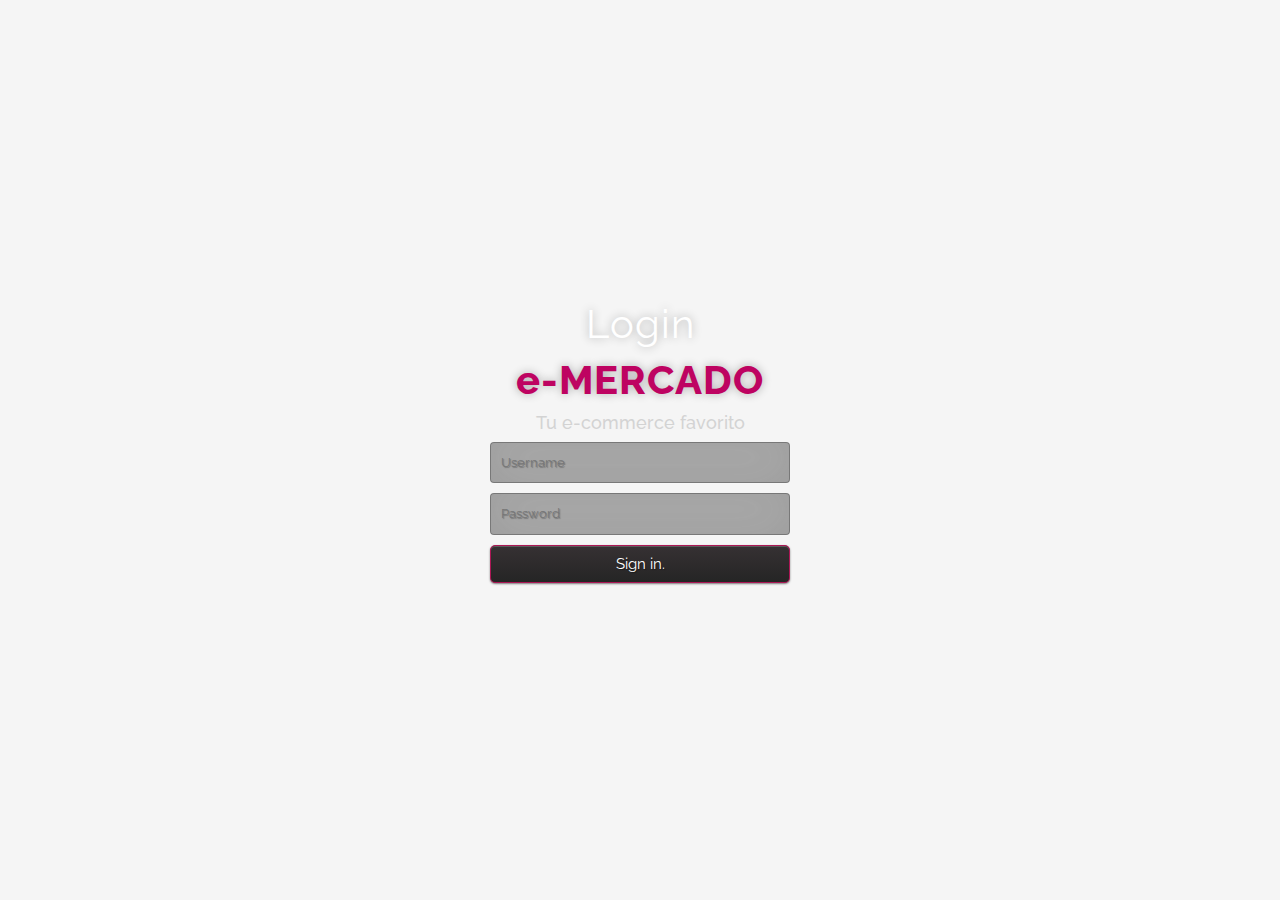
<file: index.html>
<!DOCTYPE html>
<!-- saved from url=(0049)https://getbootstrap.com/docs/4.3/examples/album/ -->
<html lang="en">

<head>
  <meta http-equiv="Content-Type" content="text/html; charset=UTF-8">
  <meta name="viewport" content="width=device-width, initial-scale=1, shrink-to-fit=no">
  <meta name="description" content="">
  <title>eMercado - Todo lo que busques está aquí</title>

  <link rel="canonical" href="https://getbootstrap.com/docs/4.3/examples/album/">
  <link href="https://fonts.googleapis.com/css?family=Raleway:300,300i,400,400i,700,700i,900,900i" rel="stylesheet">
  <!-- Bootstrap core CSS -->
  <link href="css/bootstrap.min.css" rel="stylesheet">
  <link href="css/styles.css" rel="stylesheet">
  <link href="css/login.css" rel="stylesheet">
  <style>
    html, body{
      height: 100%;
    }

    body {
      display: -ms-flexbox;
      display: flex;
      -ms-flex-align: center;
      align-items: center;
      padding-top: 40px;
      padding-bottom: 40px;
      background-color: #f5f5f5;
    }

    .signin {
      width: 100%;
      max-width: 330px;
      padding: 15px;
      margin: auto;
    }
  </style>
</head>

<body class="text-center">
  <div class="container p-5">
    <!--<div class="alert alert-danger" role="alert" style="position: relative; width:auto; top: 0;">
      <h4 class="alert-heading">¡A trabajar! :)</h4>
      <p>Esta sección corresponde a: Entrega 1 (Fecha de entrega: 16/08/2020) -> Punto 3 y 4.</p>
      <hr>
      <p class="mb-0">Para saber qué debes hacer, fijate en la actividad en CREA correspondiente a esta entrega.</p>
    </div>-->
    <div class="login">
      <h1 id="login">Login</h1>
      <h1 id="loginTitle">e-MERCADO</h1>
      <h3 id="descTitle"> Tu e-commerce favorito</h3>
        <form action="homepage.html">
          <input type="text" name="u" placeholder="Username" required="required" id="idUser"/>
            <input type="password" name="p" placeholder="Password" required="required" id="idPasword"/>
            <button type="submit" class="btn btn-primary btn-block btn-large" id="botonSignIn">Sign in.</button>
        </form>
    </div>
  </div>

  <script src="js/init.js"></script>
  <script src="js/login.js"></script>
</body>
</html>
</file>
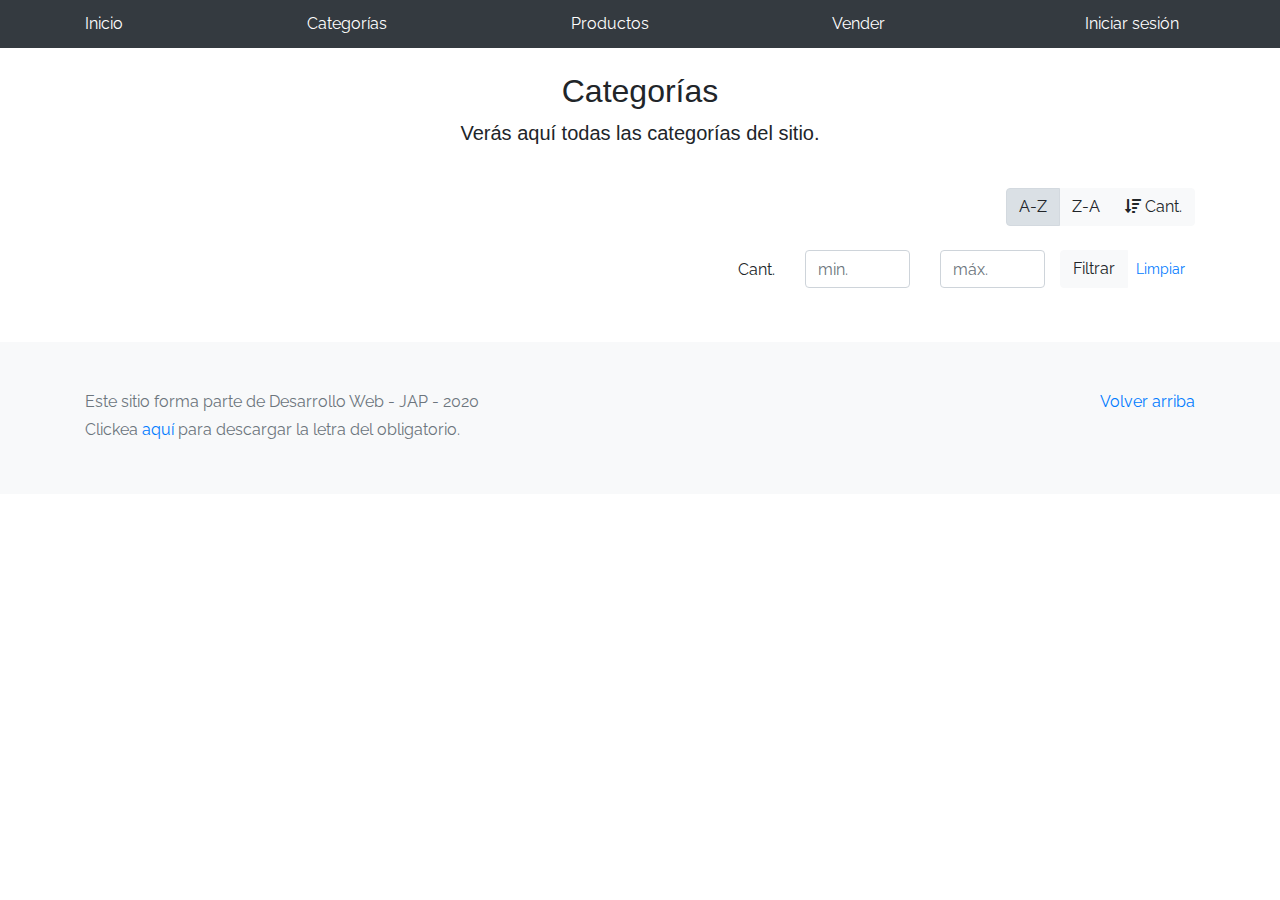
<file: categories.html>
<!DOCTYPE html>
<!-- saved from url=(0049)https://getbootstrap.com/docs/4.3/examples/album/ -->
<html lang="en">
  <head>
    <meta http-equiv="Content-Type" content="text/html; charset=UTF-8">
    <meta name="viewport" content="width=device-width, initial-scale=1, shrink-to-fit=no">
    <meta name="description" content="">
    <title>eMercado - Todo lo que busques está aquí</title>

    <link rel="canonical" href="https://getbootstrap.com/docs/4.3/examples/album/">
    <link href="https://fonts.googleapis.com/css?family=Raleway:300,300i,400,400i,700,700i,900,900i" rel="stylesheet">
    <link href="css/font-awesome.min.css" rel="stylesheet">

    <link href="css/bootstrap.min.css" rel="stylesheet">
    <link href="css/styles.css" rel="stylesheet">
  </head>
  <body>
    <nav class="site-header sticky-top py-1 bg-dark">
      <div class="container d-flex flex-column flex-md-row justify-content-between" id="navBar">
        <a class="py-2 d-none d-md-inline-block" href="homepage.html">Inicio</a>
        <a class="py-2 d-none d-md-inline-block" href="categories.html">Categorías</a>
        <a class="py-2 d-none d-md-inline-block" href="products.html">Productos</a>
        <a class="py-2 d-none d-md-inline-block" href="sell.html">Vender</a>
        <!--<a class="py-2 d-none d-md-inline-block" href="cart.html">Mi carrito</a>-->
      </div>
    </nav>
    <main role="main" class="pb-5">
        <div class="text-center p-4">
            <h2>Categorías</h2>
            <p class="lead">Verás aquí todas las categorías del sitio.</p>
        </div>
        <div class="container">
            <div class="row">
                <div class="col text-right">
                    <div class="btn-group btn-group-toggle mb-4" data-toggle="buttons">
                        <label class="btn btn-light active" id="sortAsc" >
                            <input type="radio" name="options" autocomplete="off" checked>A-Z
                        </label>
                        <label class="btn btn-light" id="sortDesc" >
                            <input type="radio" name="options" autocomplete="off">Z-A
                        </label>
                        <label class="btn btn-light" id="sortByCount" >
                            <input type="radio" name="options" autocomplete="off"><i class="fas fa-sort-amount-down mr-1"></i>Cant.
                        </label>
                    </div>
                </div>
            </div>
            <div class="row justify-content-end">
              <div class="col-md-6"></div>
                <div class="col-md-6 col-sm-12 mb-1 container">
                  <div class="row container p-0 m-0">
                    <div class="col">
                      <p class="font-weight-normal text-right my-2">Cant.</p>
                    </div>
                    <div class="col">
                      <input class="form-control" type="number" placeholder="min." id="rangeFilterCountMin">
                    </div>
                    <div class="col">
                      <input class="form-control" type="number" placeholder="máx." id="rangeFilterCountMax">
                    </div>
                    <div class="col-3 p-0">
                      <div class="btn-group" role="group">
                        <button class="btn btn-light btn-block" id="rangeFilterCount">Filtrar</button>
                        <button class="btn btn-link btn-sm" id="clearRangeFilter">Limpiar</button>
                      </div>
                    </div>
                  </div>
                </div>
            </div>
            <div class="row">
                <div class="list-group" id="cat-list-container">
                </div>
            </div>
        </div>
    </main>
    <footer class="text-muted bg-light">
      <div class="container">
        <p class="float-right">
          <a href="#">Volver arriba</a>
        </p>
        <p>Este sitio forma parte de Desarrollo Web - JAP - 2020</p>
        <p>Clickea <a target="_blank" href="Letra.pdf">aquí</a> para descargar la letra del obligatorio.</p>
      </div>
    </footer>
    <div id="spinner-wrapper"><div class="lds-ring"><div></div><div></div><div></div><div></div></div></div>
    <script src="js/jquery-3.4.1.min.js"></script>
    <script src="js/bootstrap.bundle.min.js"></script>
    <script src="js/init.js"></script>
    <script src="js/categories.js"></script>
  </body>
</html>
</file>
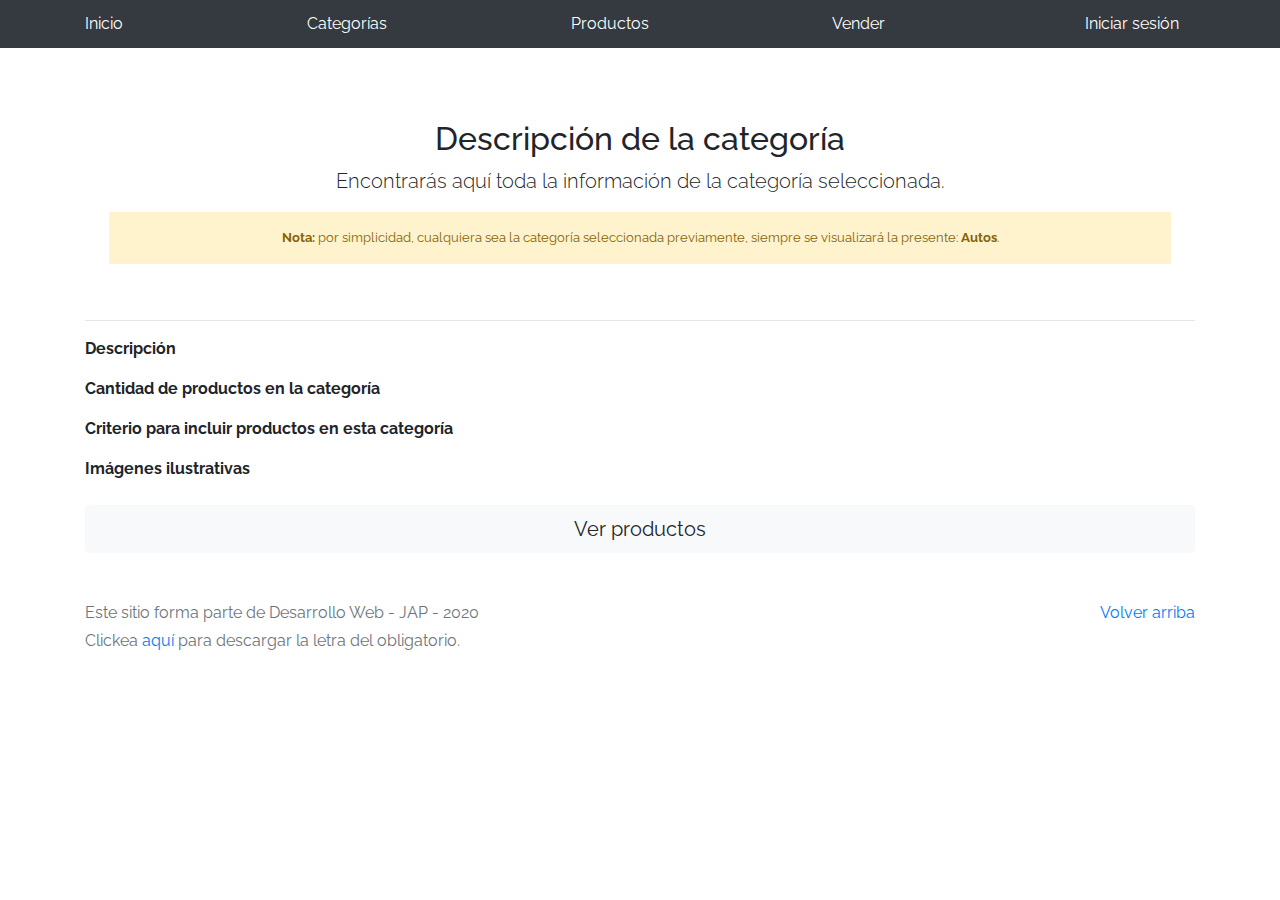
<file: category-info.html>
<!DOCTYPE html>
<!-- saved from url=(0049)https://getbootstrap.com/docs/4.3/examples/album/ -->
<html lang="en">

<head>
  <meta http-equiv="Content-Type" content="text/html; charset=UTF-8">
  <meta name="viewport" content="width=device-width, initial-scale=1, shrink-to-fit=no">
  <meta name="description" content="">
  <title>eMercado - Todo lo que busques está aquí</title>

  <link rel="canonical" href="https://getbootstrap.com/docs/4.3/examples/album/">
  <link href="https://fonts.googleapis.com/css?family=Raleway:300,300i,400,400i,700,700i,900,900i" rel="stylesheet">
  <!-- Bootstrap core CSS -->
  <link href="css/bootstrap.min.css" rel="stylesheet">
  <link href="css/styles.css" rel="stylesheet">
</head>

<body>
  <nav class="site-header sticky-top py-1 bg-dark">
    <div class="container d-flex flex-column flex-md-row justify-content-between" id="navBar">
      <a class="py-2 d-none d-md-inline-block" href="homepage.html">Inicio</a>
      <a class="py-2 d-none d-md-inline-block" href="categories.html">Categorías</a>
      <a class="py-2 d-none d-md-inline-block" href="products.html">Productos</a>
      <a class="py-2 d-none d-md-inline-block" href="sell.html">Vender</a>
      <!--<a class="py-2 d-none d-md-inline-block" href="cart.html">Mi carrito</a>-->
    </div>
  </nav>
  <main role="main">
    <div class="container mt-5">
      <div class="text-center p-4">
        <h2>Descripción de la categoría</h2>
        <p class="lead">Encontrarás aquí toda la información de la categoría seleccionada.</p>
        <p class="small alert-warning py-3"><strong>Nota: </strong>por simplicidad, cualquiera sea la categoría
          seleccionada previamente, siempre se visualizará la presente: <strong>Autos</strong>.</p>
      </div>
      <h3 id="categoryName"></h3>
      <hr class="my-3">
      <dl>
        <dt>Descripción</dt>
        <dd>
          <p id="categoryDescription"></p>
        </dd>

        <dt>Cantidad de productos en la categoría</dt>
        <dd>
          <p id="productCount"></p>
        </dd>

        <dt>Criterio para incluir productos en esta categoría</dt>
        <dd>
          <p id="productCriteria"></p>
        </dd>

        <dt>Imágenes ilustrativas</dt>
        <dd>
          <div class="row text-center text-lg-left pt-2" id="productImagesGallery">
          </div>
        </dd>
      </dl>
      <a type="button" class="btn btn-light btn-lg btn-block" href="products.html">Ver productos</a>
    </div>
  </main>
  <footer class="text-muted">
    <div class="container">
      <p class="float-right">
        <a href="#">Volver arriba</a>
      </p>
      <p>Este sitio forma parte de Desarrollo Web - JAP - 2020</p>
      <p>Clickea <a target="_blank" href="Letra.pdf">aquí</a> para descargar la letra del obligatorio.</p>
    </div>
  </footer>
  <div id="spinner-wrapper">
    <div class="lds-ring">
      <div></div>
      <div></div>
      <div></div>
      <div></div>
    </div>
  </div>
  <script src="js/jquery-3.4.1.min.js"></script>
  <script src="js/bootstrap.bundle.min.js"></script>
  <script src="js/init.js"></script>
  <script src="js/category-info.js"></script>
</body>

</html>
</file>
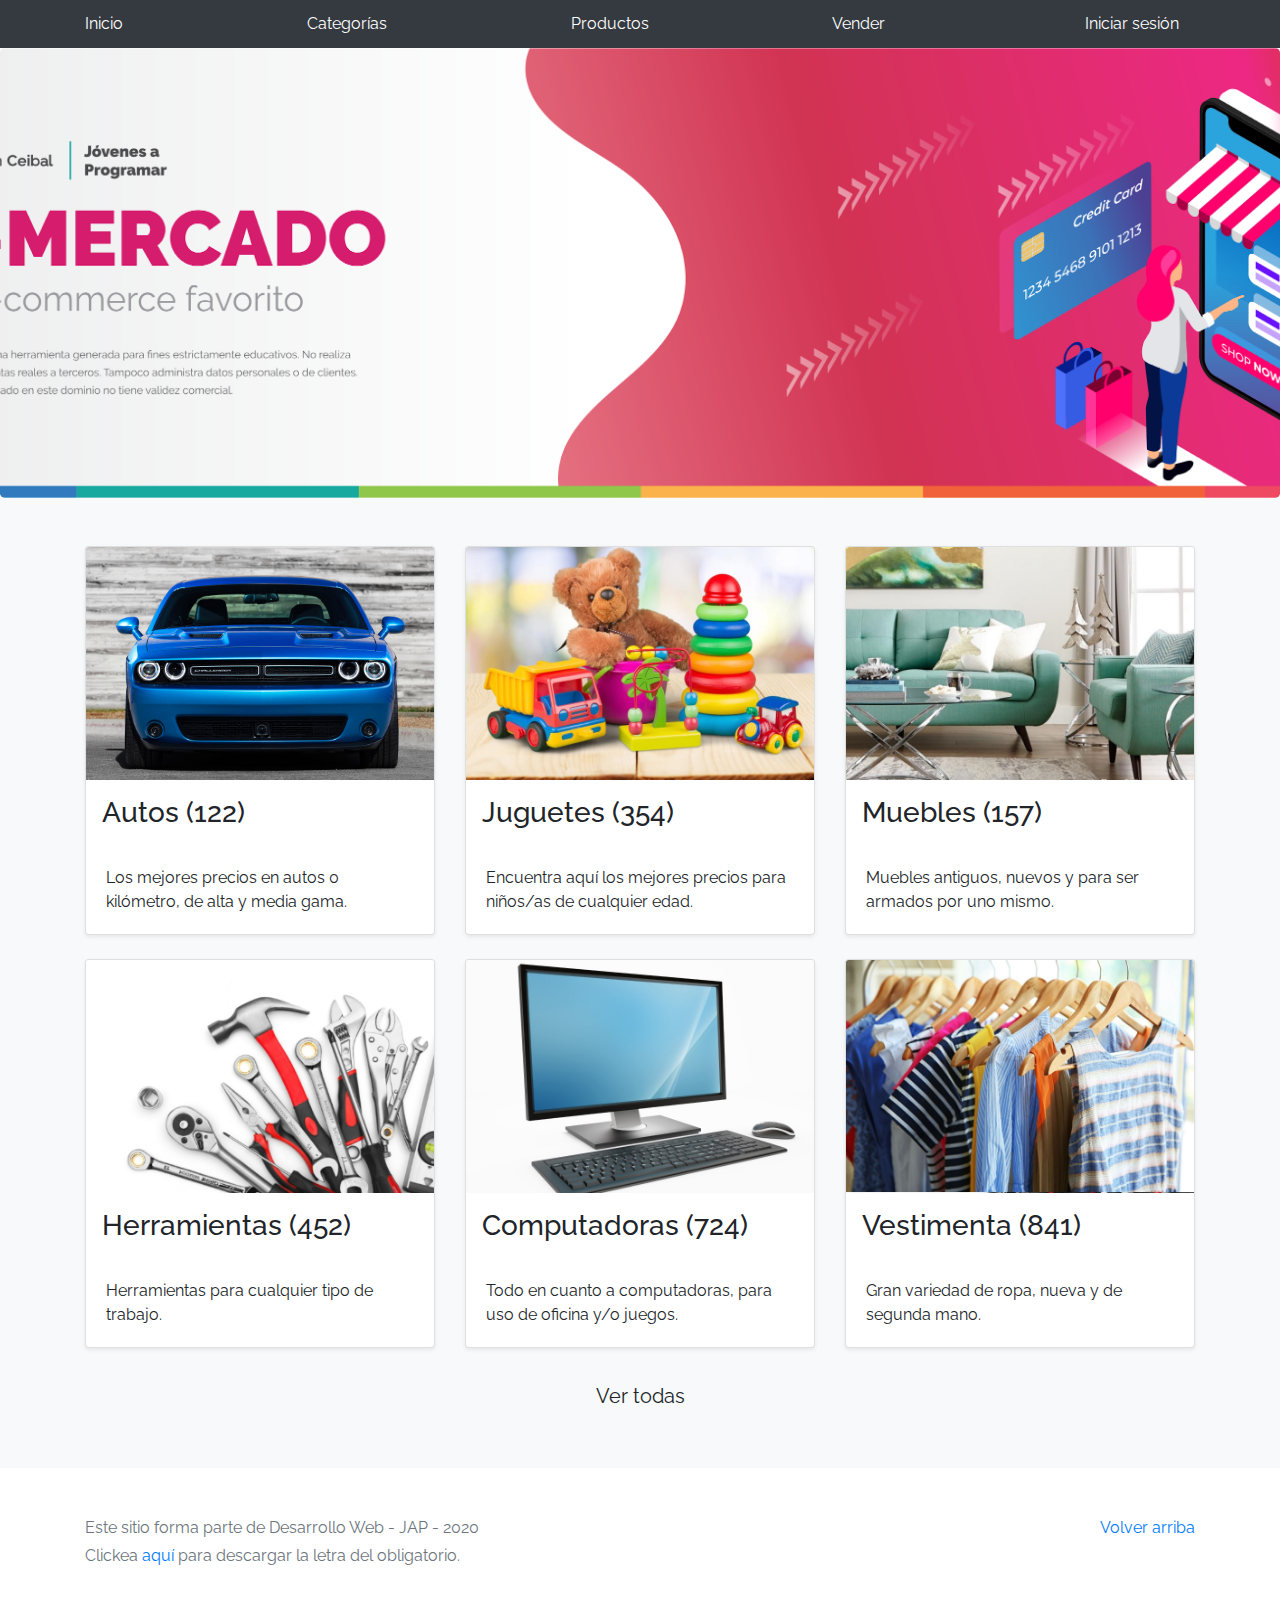
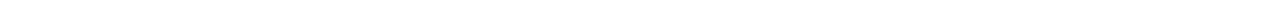
<file: homepage.html>
<!DOCTYPE html>
<!-- saved from url=(0049)https://getbootstrap.com/docs/4.3/examples/album/ -->
<html lang="en">
  <head>
    <meta http-equiv="Content-Type" content="text/html; charset=UTF-8">
    <meta name="viewport" content="width=device-width, initial-scale=1, shrink-to-fit=no">
    <meta name="description" content="">
    <title>eMercado - Todo lo que busques está aquí</title>

    <link rel="canonical" href="https://getbootstrap.com/docs/4.3/examples/album/">
    <link href="https://fonts.googleapis.com/css?family=Raleway:300,300i,400,400i,700,700i,900,900i" rel="stylesheet">
    <!-- Bootstrap core CSS -->
    <link href="css/bootstrap.min.css" rel="stylesheet">
    <link href="css/styles.css" rel="stylesheet">
  </head>
  <body>
    <nav class="site-header sticky-top py-1 bg-dark">
      <div class="container d-flex flex-column flex-md-row justify-content-between" id="navBar">
        <a class="py-2 d-none d-md-inline-block" href="homepage.html">Inicio</a>
        <a class="py-2 d-none d-md-inline-block" href="categories.html">Categorías</a>
        <a class="py-2 d-none d-md-inline-block" href="products.html">Productos</a>
        <a class="py-2 d-none d-md-inline-block" href="sell.html">Vender</a>
       <!-- <a class="py-2 d-none d-md-inline-block" href="cart.html">Mi carrito</a>-->
      </div>
    </nav>
    <main role="main">
      <section class="jumbotron text-center">
        <div class="m-5">
          <h1></h1>
        </div>
      </section>
      <div class="album py-5 bg-light">
        <div class="container">
          <div class="row">
            <div class="col-md-4">
              <a href="categories.html" class="card mb-4 shadow-sm custom-card">
                <img class="bd-placeholder-img card-img-top"  src="img/cat1.jpg">
                <h3 class="m-3">Autos (122)</h3>
                <div class="card-body">
                  <p class="card-text">Los mejores precios en autos 0 kilómetro, de alta y media gama.</p>
                </div>
              </a>
            </div>
            <div class="col-md-4">
                <a href="categories.html" class="card mb-4 shadow-sm custom-card">
                  <img class="bd-placeholder-img card-img-top" src="img/cat2.jpg">
                  <h3 class="m-3">Juguetes (354)</h3>
                  <div class="card-body">
                    <p class="card-text">Encuentra aquí los mejores precios para niños/as de cualquier edad.</p>
                  </div>
                </a>
            </div>
            <div class="col-md-4">
                <a href="categories.html" class="card mb-4 shadow-sm custom-card">
                  <img class="bd-placeholder-img card-img-top" src="img/cat3.jpg">
                  <h3 class="m-3">Muebles (157)</h3>
                  <div class="card-body">
                    <p class="card-text">Muebles antiguos, nuevos y para ser armados por uno mismo.</p>
                  </div>
                </a>
            </div>
            <div class="col-md-4">
                <a href="categories.html" class="card mb-4 shadow-sm custom-card">
                  <img class="bd-placeholder-img card-img-top" src="img/cat4.jpg">
                  <h3 class="m-3">Herramientas (452)</h3>
                  <div class="card-body">
                    <p class="card-text">Herramientas para cualquier tipo de trabajo.</p>
                  </div>
                </a>
            </div>
            <div class="col-md-4">
                <a href="categories.html" class="card mb-4 shadow-sm custom-card">
                  <img class="bd-placeholder-img card-img-top" src="img/cat5.jpg">
                  <h3 class="m-3">Computadoras (724)</h3>
                  <div class="card-body">
                    <p class="card-text">Todo en cuanto a computadoras, para uso de oficina y/o juegos.</p>
                  </div>
                </a>
            </div>
            <div class="col-md-4">
                <a href="categories.html" class="card mb-4 shadow-sm custom-card">
                  <img class="bd-placeholder-img card-img-top" src="img/cat6.jpg">
                  <h3 class="m-3">Vestimenta (841)</h3>
                  <div class="card-body">
                    <p class="card-text">Gran variedad de ropa, nueva y de segunda mano.</p>
                  </div>
                </a>
            </div>
          </div>
          <div class="row">
              <a type="button" class="btn btn-light btn-lg btn-block" href="categories.html">Ver todas</a>
          </div>
        </div>
      </div>
    </main>
    <footer class="text-muted">
      <div class="container">
        <p class="float-right">
          <a href="#">Volver arriba</a>
        </p>
        <p>Este sitio forma parte de Desarrollo Web - JAP - 2020</p>
        <p>Clickea <a target="_blank" href="Letra.pdf">aquí</a> para descargar la letra del obligatorio.</p>
      </div>
    </footer>
    <script src="js/jquery-3.4.1.min.js"></script>
    <script src="js/bootstrap.bundle.min.js"></script>
    <script src="js/init.js"></script>
  </body>
</html>
</file>
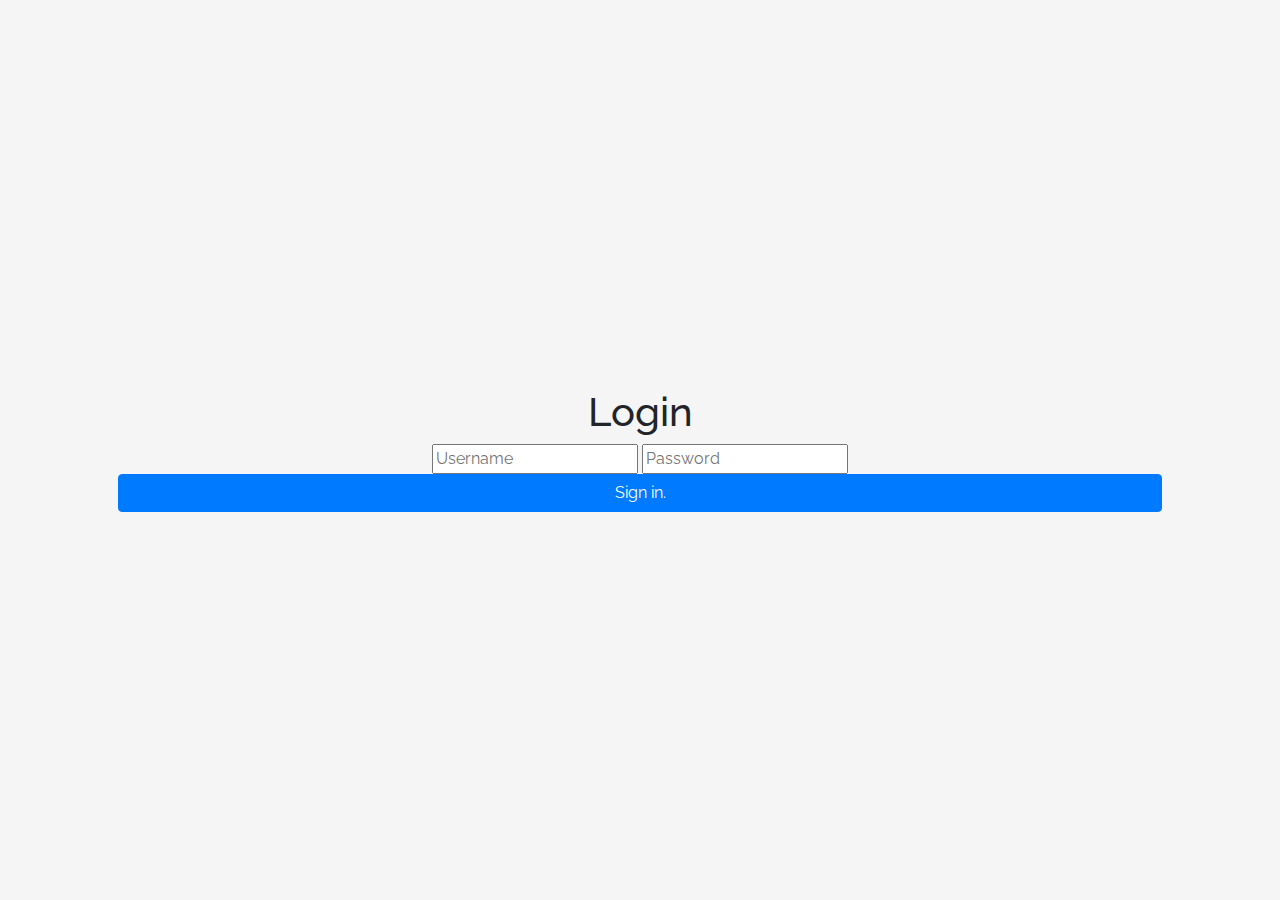
<file: login.html>
<!DOCTYPE html>
<!-- saved from url=(0049)https://getbootstrap.com/docs/4.3/examples/album/ -->
<html lang="en">

<head>
  <meta http-equiv="Content-Type" content="text/html; charset=UTF-8">
  <meta name="viewport" content="width=device-width, initial-scale=1, shrink-to-fit=no">
  <meta name="description" content="">
  <title>eMercado - Todo lo que busques está aquí</title>

  <link rel="canonical" href="https://getbootstrap.com/docs/4.3/examples/album/">
  <link href="https://fonts.googleapis.com/css?family=Raleway:300,300i,400,400i,700,700i,900,900i" rel="stylesheet">
  <!-- Bootstrap core CSS -->
  <link href="css/bootstrap.min.css" rel="stylesheet">
  <link href="css/styles.css" rel="stylesheet">
  <style>
    html, body{
      height: 100%;
    }

    body {
      display: -ms-flexbox;
      display: flex;
      -ms-flex-align: center;
      align-items: center;
      padding-top: 40px;
      padding-bottom: 40px;
      background-color: #f5f5f5;
    }

    .signin {
      width: 100%;
      max-width: 330px;
      padding: 15px;
      margin: auto;
    }
  </style>
</head>

<body class="text-center">
  <div class="container p-5">
    <!--<div class="alert alert-danger" role="alert" style="position: relative; width:auto; top: 0;">
      <h4 class="alert-heading">¡A trabajar! :)</h4>
      <p>Esta sección corresponde a: Entrega 1 (Fecha de entrega: 16/08/2020) -> Punto 3 y 4.</p>
      <hr>
      <p class="mb-0">Para saber qué debes hacer, fijate en la actividad en CREA correspondiente a esta entrega.</p>
    </div>-->
    <div class="login">
      <h1>Login</h1>
        <form method="post" action="homepage.html">
          <input type="text" name="u" placeholder="Username" required="required" />
            <input type="password" name="p" placeholder="Password" required="required" />
            <button type="submit" class="btn btn-primary btn-block btn-large">Sign in.</button>
        </form>
    </div>
  </div>

  <script src="js/init.js"></script>
  <script src="js/login.js"></script>
</body>
</html>
</file>
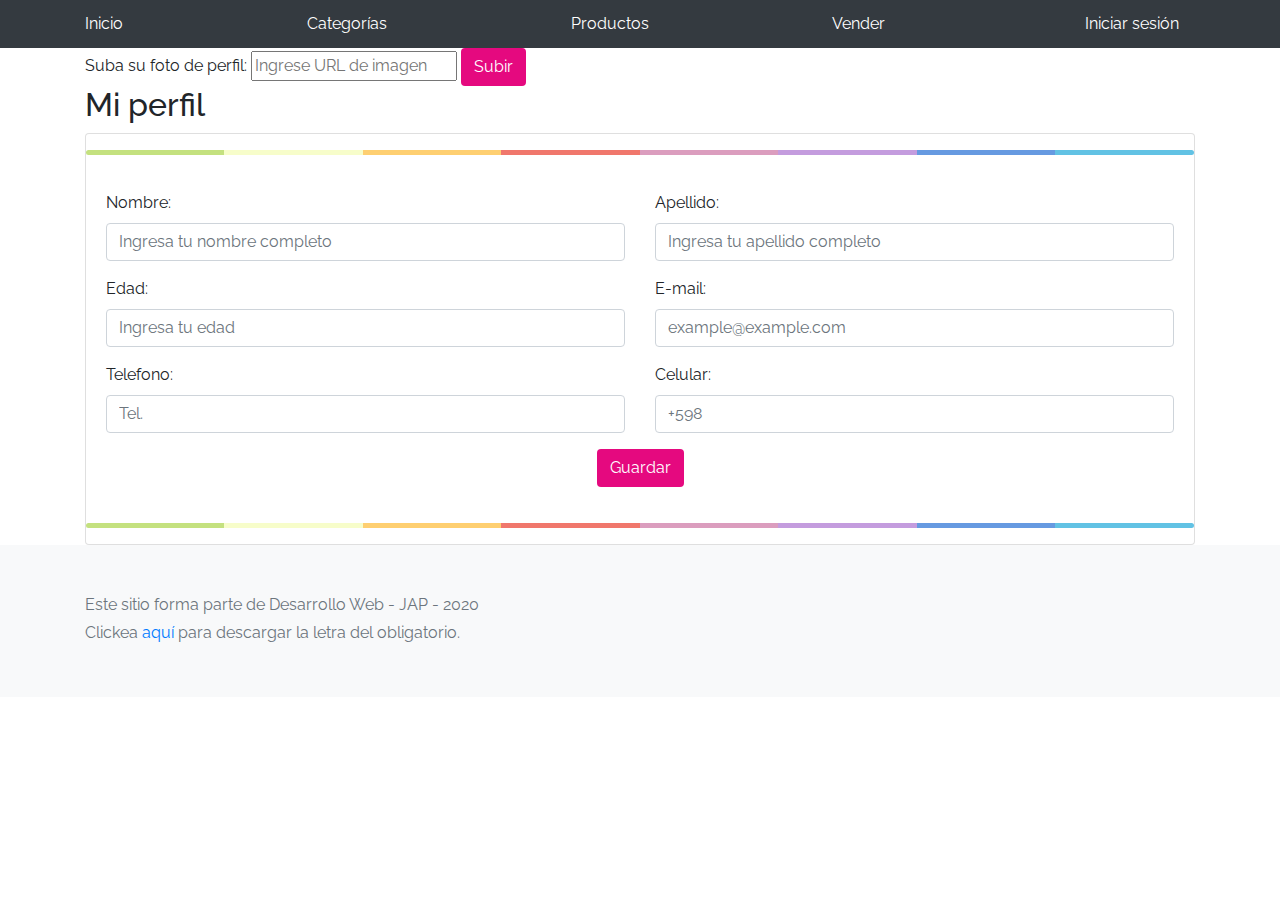
<file: my-profile.html>
<!DOCTYPE html>
<!-- saved from url=(0049)https://getbootstrap.com/docs/4.3/examples/album/ -->
<html lang="en">

<head>
    <meta http-equiv="Content-Type" content="text/html; charset=UTF-8">

    <meta name="viewport" content="width=device-width, initial-scale=1, shrink-to-fit=no">
    <meta name="description" content="">
    <title>eMercado - Todo lo que busques está aquí</title>

    <link rel="canonical" href="https://getbootstrap.com/docs/4.3/examples/album/">
    <link href="https://fonts.googleapis.com/css?family=Raleway:300,300i,400,400i,700,700i,900,900i" rel="stylesheet">

    <style>
        .bd-placeholder-img {
            font-size: 1.125rem;
            text-anchor: middle;
            -webkit-user-select: none;
            -moz-user-select: none;
            -ms-user-select: none;
            user-select: none;
        }
        
        @media (min-width: 768px) {
            .bd-placeholder-img-lg {
                font-size: 3.5rem;
            }
        }
    </style>
    <link href="css/bootstrap.min.css" rel="stylesheet">
    <link href="css/styles.css" rel="stylesheet">
    <link href="css/dropzone.css" rel="stylesheet">
</head>

<body>
    <nav class="site-header sticky-top py-1 bg-dark">
        <div class="container d-flex flex-column flex-md-row justify-content-between" id="navBar">
            <a class="py-2 d-none d-md-inline-block" href="homepage.html">Inicio</a>
            <a class="py-2 d-none d-md-inline-block" href="categories.html">Categorías</a>
            <a class="py-2 d-none d-md-inline-block" href="products.html">Productos</a>
            <a class="py-2 d-none d-md-inline-block" href="sell.html">Vender</a>
            <!--<a class="py-2 d-none d-md-inline-block" href="cart.html">Mi carrito</a>-->
        </div>
    </nav>
    <!-- <div class="container p-5">
    <div class="alert alert-danger" role="alert" style="position: relative; width:auto; top: 0;">
      <h4 class="alert-heading">¡A trabajar! :)</h4>
      <p>Esta sección corresponde a: Entrega 7 (Fecha de entrega: 8/11/202020) -> Punto 1 y 2.</p>
      <hr>
      <p class="mb-0">Para saber qué debes hacer, fijate en la actividad en CREA correspondiente a esta entrega.</p>
    </div>
  </div> -->
    <form>
        <div class="container">
            <div class="row">
                <div class="col">
                     <div id="fotoPerfil">
                        <label for="foto">Suba su foto de perfil:</label>
                        <input type="text" id="foto" placeholder="Ingrese URL de imagen">
                        <button style="background-color: #E5097F; color: white;" class="btn" id="btnImg">Subir</button>
                    </div>
                    <h2>Mi perfil</h2>
                    <div id="mostrarImg"></div>
                  

                </div>
            </div>
            <div class="card">
                <hr class="colorgraph">
                <div class="card-body">
                    <div class="row">
                        <div class="col-sm-12 col-md-6">
                            <div class="form-group">
                                <label for="nombres">Nombre: </label> <span id="nombreSaved"></span>
                                <input class="form-control" type="text" id="nombre" placeholder="Ingresa tu nombre completo" name="nombre">
                            </div>
                        </div>




                        <div class="col-sm-12 col-md-6">
                            <div class="form-group">
                                <label for="apellido">Apellido: </label> <span id="apellidoSaved"></span>
                                <input class="form-control" type="text" id="apellido" placeholder="Ingresa tu apellido completo" name="apellido">
                            </div>
                        </div>

                    </div>


                    <div class="row">
                        <div class="col-sm-12 col-md-6">
                            <div class="form-group">
                                <label for="edad">Edad: </label> <span id="edadSaved"></span>
                                <input class="form-control" type="number" id="edad" placeholder="Ingresa tu edad" name="edad">
                            </div>
                        </div>
                        <div class="col-sm-12 col-md-6">
                            <div class="form-group">
                                <label for="mail">E-mail: </label> <span id="emailSaved"></span>
                                <input class="form-control" type="email" id="mail" placeholder="example@example.com" name="mail">
                            </div>
                        </div>
                    </div>

                    <div class="row">

                        <div class="col-sm-12 col-md-6">
                            <div class="form-group">
                                <label for="tel">Telefono: </label> <span id="telSaved"></span>
                                <input class="form-control" type="number" id="tel" name="tel" placeholder="Tel.">
                            </div>
                        </div>
                        <div class="col-sm-12 col-md-6">
                            <div class="form-group">
                                <label for="cel">Celular: </label> <span id="celSaved"></span>
                                <input class="form-control" type="number" id="cel" name="cel" placeholder="+598">
                            </div>
                        </div>
                    </div>

                    <div class="row">
                        <div class="col-md d-flex justify-content-center">
                            <button class="btn" id="guardarPerfil" style="background-color: #E5097F; color: white;" type="submit">Guardar</button>
                        </div>
                    </div>

                </div>
                <hr class="colorgraph">
            </div>

        </div>

    </form>


    <footer class="text-muted bg-light">
        <div class="container">
            <p>Este sitio forma parte de Desarrollo Web - JAP - 2020</p>
            <p>Clickea <a target="_blank" href="Letra.pdf">aquí</a> para descargar la letra del obligatorio.</p>
        </div>
    </footer>
    <div class="alert fade alert-success" role="alert" id="alertResult">
        <span id="resultSpan"></span>
        <button type="button" class="close" data-dismiss="alert" aria-label="Close">
      <span aria-hidden="true">&times;</span>
    </button>
    </div>
    <div id="spinner-wrapper">
        <div class="lds-ring">
            <div></div>
            <div></div>
            <div></div>
            <div></div>
        </div>
    </div>
    <script src="js/jquery-3.4.1.min.js"></script>
    <script src="js/bootstrap.bundle.min.js"></script>
    <script src="js/dropzone.js"></script>
    <script src="js/init.js"></script>
    <script src="js/my-profile.js"></script>
</body>

</html>
</file>
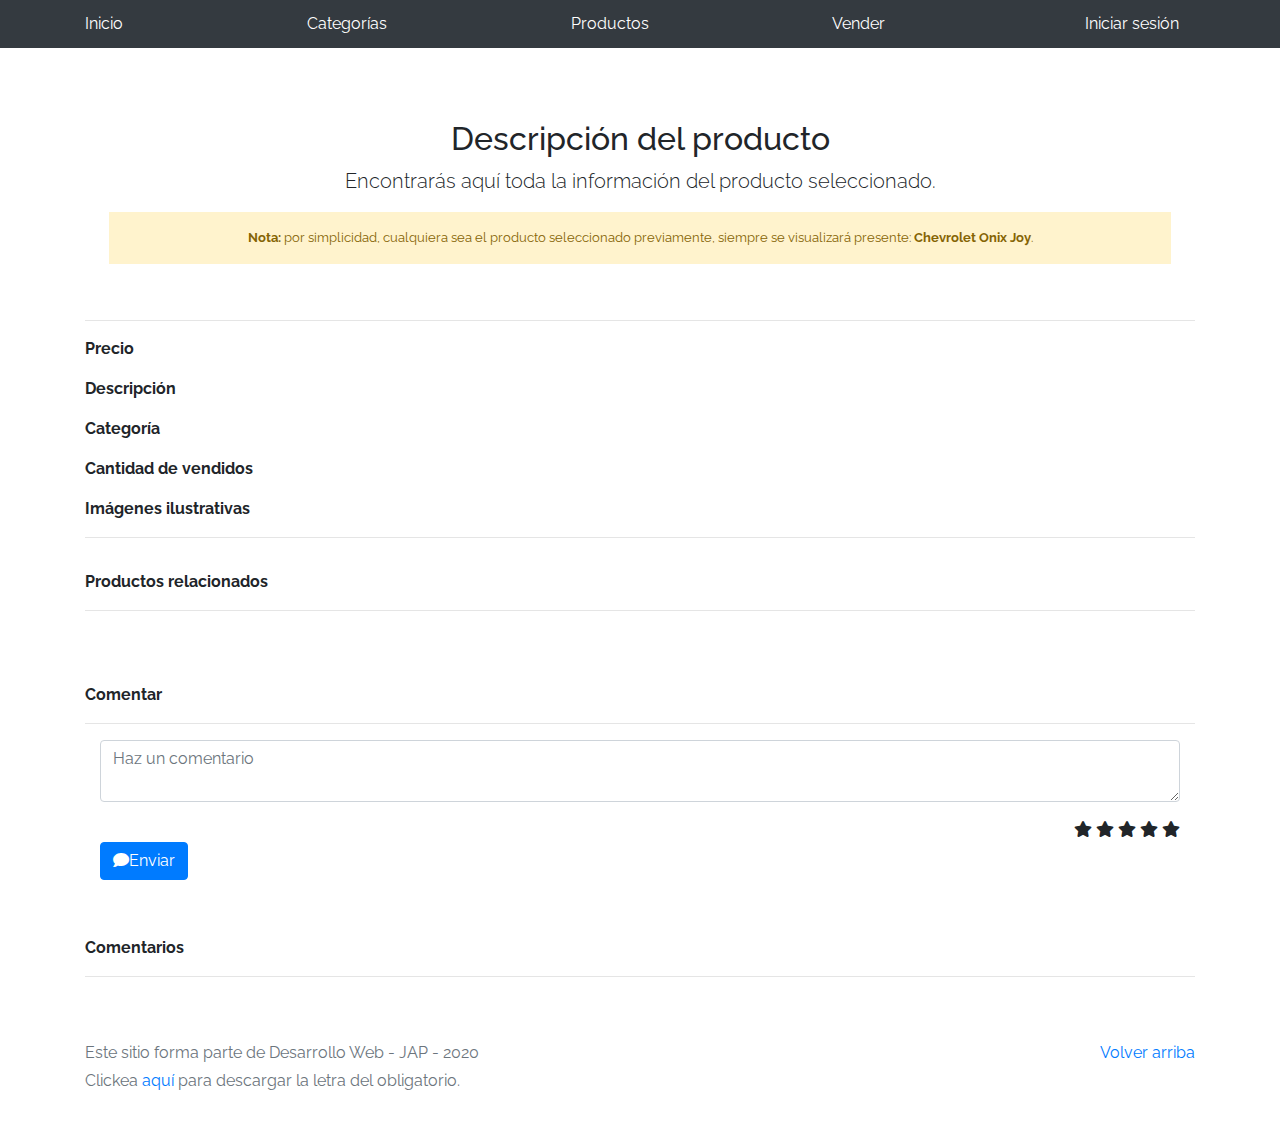
<file: product-info.html>
<!DOCTYPE html>
<!-- saved from url=(0049)https://getbootstrap.com/docs/4.3/examples/album/ -->
<html lang="en">

<head>
  <meta http-equiv="Content-Type" content="text/html; charset=UTF-8">
  <meta name="viewport" content="width=device-width, initial-scale=1, shrink-to-fit=no">
  <meta name="description" content="">
  <title>eMercado - Todo lo que busques está aquí</title>

  <link rel="canonical" href="https://getbootstrap.com/docs/4.3/examples/album/">
  <link href="https://fonts.googleapis.com/css?family=Raleway:300,300i,400,400i,700,700i,900,900i" rel="stylesheet">
  <link href="css/font-awesome.min.css" rel="stylesheet">
  <link href="css/bootstrap.min.css" rel="stylesheet">
  <link href="css/styles.css" rel="stylesheet">
</head>

<body>
  <nav class="site-header sticky-top py-1 bg-dark">
    <div class="container d-flex flex-column flex-md-row justify-content-between" id="navBar">
      <a class="py-2 d-none d-md-inline-block" href="homepage.html">Inicio</a>
      <a class="py-2 d-none d-md-inline-block" href="categories.html">Categorías</a>
      <a class="py-2 d-none d-md-inline-block" href="products.html">Productos</a>
      <a class="py-2 d-none d-md-inline-block" href="sell.html">Vender</a>
      <!--<a class="py-2 d-none d-md-inline-block" href="cart.html">Mi carrito</a> Lo comento porque ahora se visualiza en un drop list a la derecha en el nav cambiado en el init.js-->
    </div>
  </nav>
 <!-- <div class="container p-5">
    <div class="alert alert-danger" role="alert" style="position: relative; width:auto; top: 0;">
      <h4 class="alert-heading">¡A trabajar! :)</h4>
      <p>Esta sección corresponde a: Entrega 3 (Fecha de entrega: 13/09/2020) y Entrega 4 (Fecha de entrega: 20/09/2020).</p>
      <hr>
      <p class="mb-0">Para saber qué debes hacer, fijate en la actividad en CREA correspondiente a esta entrega.</p>
    </div>
  </div>-->
  <main role="main">
    <div class="container mt-5">
      <div class="text-center p-4">
        <h2>Descripción del producto</h2>
        <p class="lead">Encontrarás aquí toda la información del producto seleccionado.</p>
        <p class="small alert-warning py-3"><strong>Nota: </strong>por simplicidad, cualquiera sea el producto
          seleccionado previamente, siempre se visualizará presente: <strong>Chevrolet Onix Joy</strong>.</p>
      </div>
      <h3 id="productName"></h3>
      <hr class="my-3">
      <dl>
        <dt>Precio</dt>
        <dd>
          <p id="productCost"></p>
        </dd>

        <dt>Descripción</dt>
        <dd>
          <p id="productDesc"></p>
        </dd>

        <dt>Categoría</dt>
        <dd>
          <a href="category-info.html">
            <p id="productCategory"></p>
          </a>
        </dd>

        <dt>Cantidad de vendidos</dt>
        <dd>
          <p id="productSoldCount"></p>
        </dd>

      <dt>Imágenes ilustrativas</dt>
        <hr class="my-3">
        <dd>
          <div class="row text-center text-lg-left pt-2" id="productImagesGallery">
            <div id="carouselExampleIndicators" style="width:35pc;"class="carousel slide carousel-fade" data-ride="carousel">
              <!--en esta lista es para visualizar la cantidad de imagenes que se muestran en el carrusel-->
              <ol class="carousel-indicators" id="carouselHtml"></ol> 
              <!-- en este div vamos a poner las imagenes-->
              <div class="carousel-inner" id="productImages"></div>
              <!-- esto sirve apra las flechas y que corra el carrusel a la imagen anterior y a la siguiente-->
                <a class="carousel-control-prev" href="#carouselExampleIndicators" role="button" data-slide="prev">
                  <span class="carousel-control-prev-icon" aria-hidden="true"></span>
                  <span class="sr-only">Previous</span>
                </a>
                <a class="carousel-control-next" href="#carouselExampleIndicators" role="button" data-slide="next">
                  <span class="carousel-control-next-icon" aria-hidden="true"></span>
                  <span class="sr-only">Next</span>
                </a>
            </div>
          </div>
        </dd>

        <dt>Productos relacionados</dt>
        <hr class="my-3">
        <dd>
          <div class="container-fluid">
            <div class="row" id="relatedProducts">
            </div>
          </div>
        </dd>
        <br>
        <br>
        <dt>Comentar</dt>
        <hr class="my-3">
        <dd>
          <div class="container-fluid">
            <div id="newComment">
              <form>
                <div class="form-group">
                  <textarea id="textAreaComment" name="comment" class="form-control"
                    placeholder="Haz un comentario"></textarea>
                </div>
                <!-- las estrellas que se muestran para puntuar en el comentario-->
                <div class="text-right">
                  <span class="fa fa-star" id="star1" onclick="add(1)"></span>
                  <span class="fa fa-star" id="star2" onclick="add(2)"></span>
                  <span class="fa fa-star" id="star3" onclick="add(3)"></span>
                  <span class="fa fa-star" id="star4" onclick="add(4)"></span>
                  <span class="fa fa-star" id="star5" onclick="add(5)"></span>
                </div>
                <button type="button" class="btn btn-primary" id="enviar" name="button1"><i
                  class="fa fa-comment"></i>Enviar</button>

              </form>
            </div>
            <br>
            <br>
            <dt>Comentarios</dt>
            <hr class="my-3">
            <div id="comment">
            </div>
          </div>
        </dd>
      </dl>
    </div>
  </main>
  <footer class="text-muted">
    <div class="container">
      <p class="float-right">
        <a href="#">Volver arriba</a>
      </p>
      <p>Este sitio forma parte de Desarrollo Web - JAP - 2020</p>
      <p>Clickea <a target="_blank" href="Letra.pdf">aquí</a> para descargar la letra del obligatorio.</p>
    </div>
  </footer>
  <div id="spinner-wrapper">
    <div class="lds-ring">
      <div></div>
      <div></div>
      <div></div>
      <div></div>
    </div>
  </div>
  <script src="js/jquery-3.4.1.min.js"></script>
  <script src="js/bootstrap.bundle.min.js"></script>
  <script src="js/init.js"></script>
  <script src="js/product-info.js"></script>
</body>

</html>
</file>
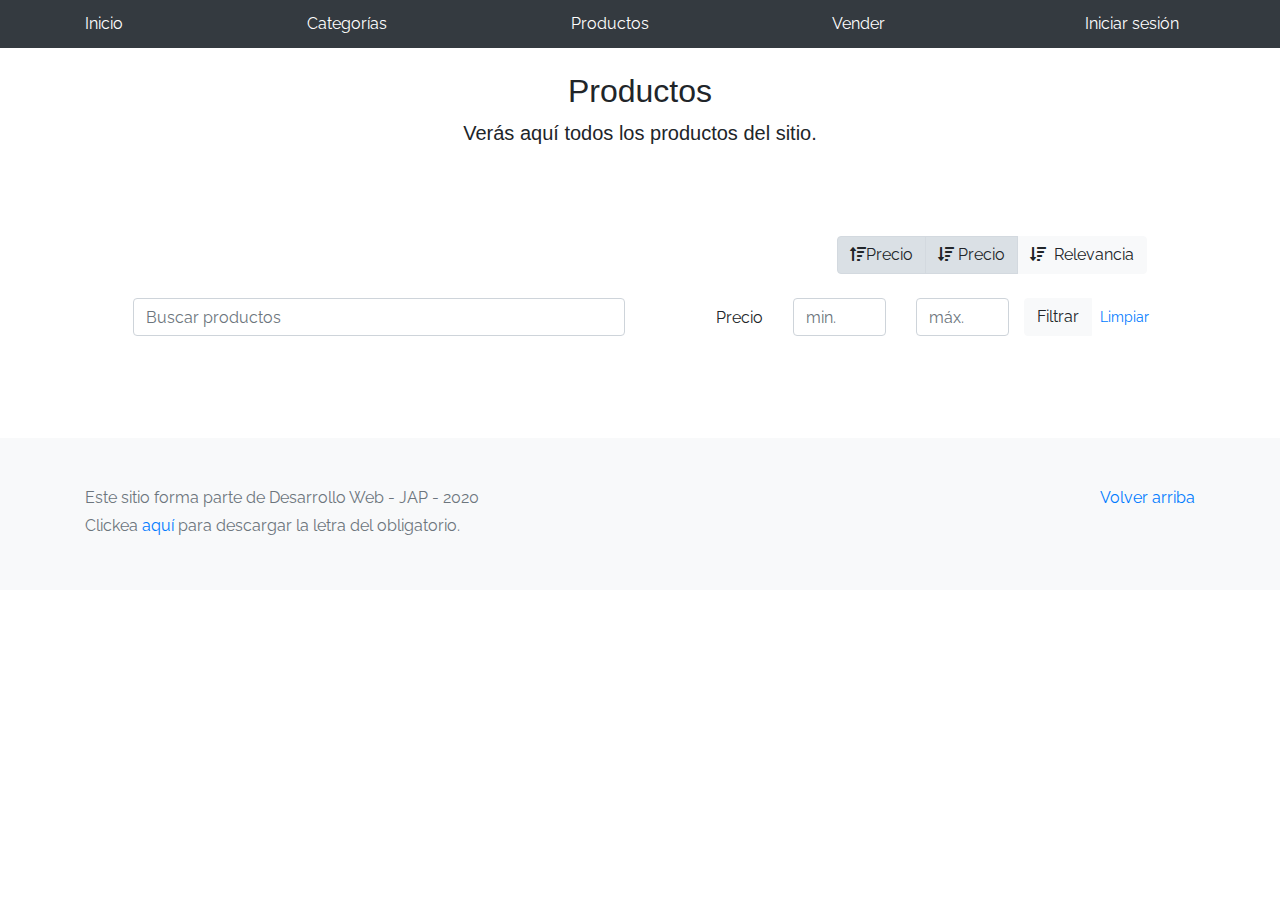
<file: products.html>
<!DOCTYPE html>
<!-- saved from url=(0049)https://getbootstrap.com/docs/4.3/examples/album/ -->
<html lang="en">

<head>
    <meta http-equiv="Content-Type" content="text/html; charset=UTF-8">
    <meta name="viewport" content="width=device-width, initial-scale=1">

    <meta name="description" content="">
    <title>eMercado - Todo lo que busques está aquí</title>

    <link rel="canonical" href="https://getbootstrap.com/docs/4.3/examples/album/">
    <link href="https://fonts.googleapis.com/css?family=Raleway:300,300i,400,400i,700,700i,900,900i" rel="stylesheet">
    <link href="css/font-awesome.min.css" rel="stylesheet">
    <link href="css/bootstrap.min.css" rel="stylesheet">
    <link href="css/styles.css" rel="stylesheet">
</head>

<body>
    <nav class="navbar nav-list site-header sticky-top py-1 bg-dark">
        <div class="container d-flex flex-md-row justify-content-between">
            <a class="py-2 d-md-inline-block" href="homepage.html">Inicio</a>
            <a class="py-2 d-md-inline-block" href="categories.html">Categorías</a>
            <a class="py-2 d-md-inline-block" href="products.html">Productos</a>
            <a class="py-2 d-md-inline-block" href="sell.html">Vender</a>
            <div class="dropdown" id="navBar"></div>
            <!--<a class="py-2 d-none d-md-inline-block" href="cart.html">Mi carrito</a>-->
        </div>
    </nav>
    <main role="main" class="pb-5">
        <div class="text-center p-4">
            <h2>Productos</h2>
            <p class="lead">Verás aquí todos los productos del sitio.</p>
        </div>
        <div class="container p-5">
            <!--<div class="alert alert-danger" role="alert" style="position: relative; width:auto; top: 0;">
        <h4 class="alert-heading">¡A trabajar! :)</h4>
        <p>Esta sección corresponde a: Entrega 1 (Fecha de entrega: 16/08/2020) y Entrega 2 (Fecha de entrega: 30/08/2020).</p>
        <hr>
        <p class="mb-0">Para saber qué debes hacer, fijate en la actividad en CREA correspondiente a esta entrega.</p>
      </div>-->
            <div class="container">
                <div class="row">
                    <div class="col text-right">
                        <div class="btn-group btn-group-toggle mb-4" data-toggle="buttons">
                            <label class="btn btn-light active" id="sortPreciosAsc">
                <input type="radio" name="options" autocomplete="off" checked><i class="fas fa-sort-amount-up" ></i>Precio
              </label>
                            <label class="btn btn-light active" id="sortPreciosDesc">
                <input type="radio" name="options" autocomplete="off" checked><i class="fas fa-sort-amount-down mr-1"></i>Precio 
              </label>
                            <label class="btn btn-light" id="sortRelevancia">
                <input type="radio" name="options" autocomplete="off"><i class="fas fa-sort-amount-down mr-1"></i> Relevancia
              </label>
                        </div>
                    </div>
                </div>
                <div class="row justify-content-end">
                    <div class="col-md-6 col-sm-12 mb-1 container">
                        <div class="row container p-0 m-0">
                            <input class="form-control" type="search" placeholder="Buscar productos" id="buscador">
                        </div>
                    </div>
                    <div class="col-md-6 col-sm-12 mb-1 container">
                        <div class="row container p-0 m-0">
                            <div class="col">
                                <p class="font-weight-normal text-right my-2">Precio</p>
                            </div>
                            <div class="col">
                                <input class="form-control" type="number" placeholder="min." id="rangeFilterCostMin">
                            </div>
                            <div class="col">
                                <input class="form-control" type="number" placeholder="máx." id="rangeFilterCostMax">
                            </div>
                            <div class="col-3 p-0">
                                <div class="btn-group" role="group">
                                    <button class="btn btn-light btn-block" id="rangeFilterCost">Filtrar</button>
                                    <button class="btn btn-link btn-sm" id="clearRangeFilter">Limpiar</button>
                                </div>
                            </div>
                        </div>
                    </div>
                </div>
                <div class="album-py-5-bg-light">
                    <div class="container">
                        <div class="row" id="lista_productos">
                        </div>
                    </div>
                </div>
            </div>
    </main>
    <footer class="text-muted bg-light">
        <div class="container">
            <p class="float-right">
                <a href="#">Volver arriba</a>
            </p>
            <p>Este sitio forma parte de Desarrollo Web - JAP - 2020</p>
            <p>Clickea <a target="_blank" href="Letra.pdf">aquí</a> para descargar la letra del obligatorio.</p>
        </div>
    </footer>
    <div id="spinner-wrapper">
        <div class="lds-ring">
            <div></div>
            <div></div>
            <div></div>
            <div></div>
        </div>
    </div>
    <script src="js/jquery-3.4.1.min.js"></script>
    <script src="js/bootstrap.bundle.min.js"></script>
    <script src="js/init.js"></script>
    <script src="js/products.js"></script>
</body>

</html>
</file>
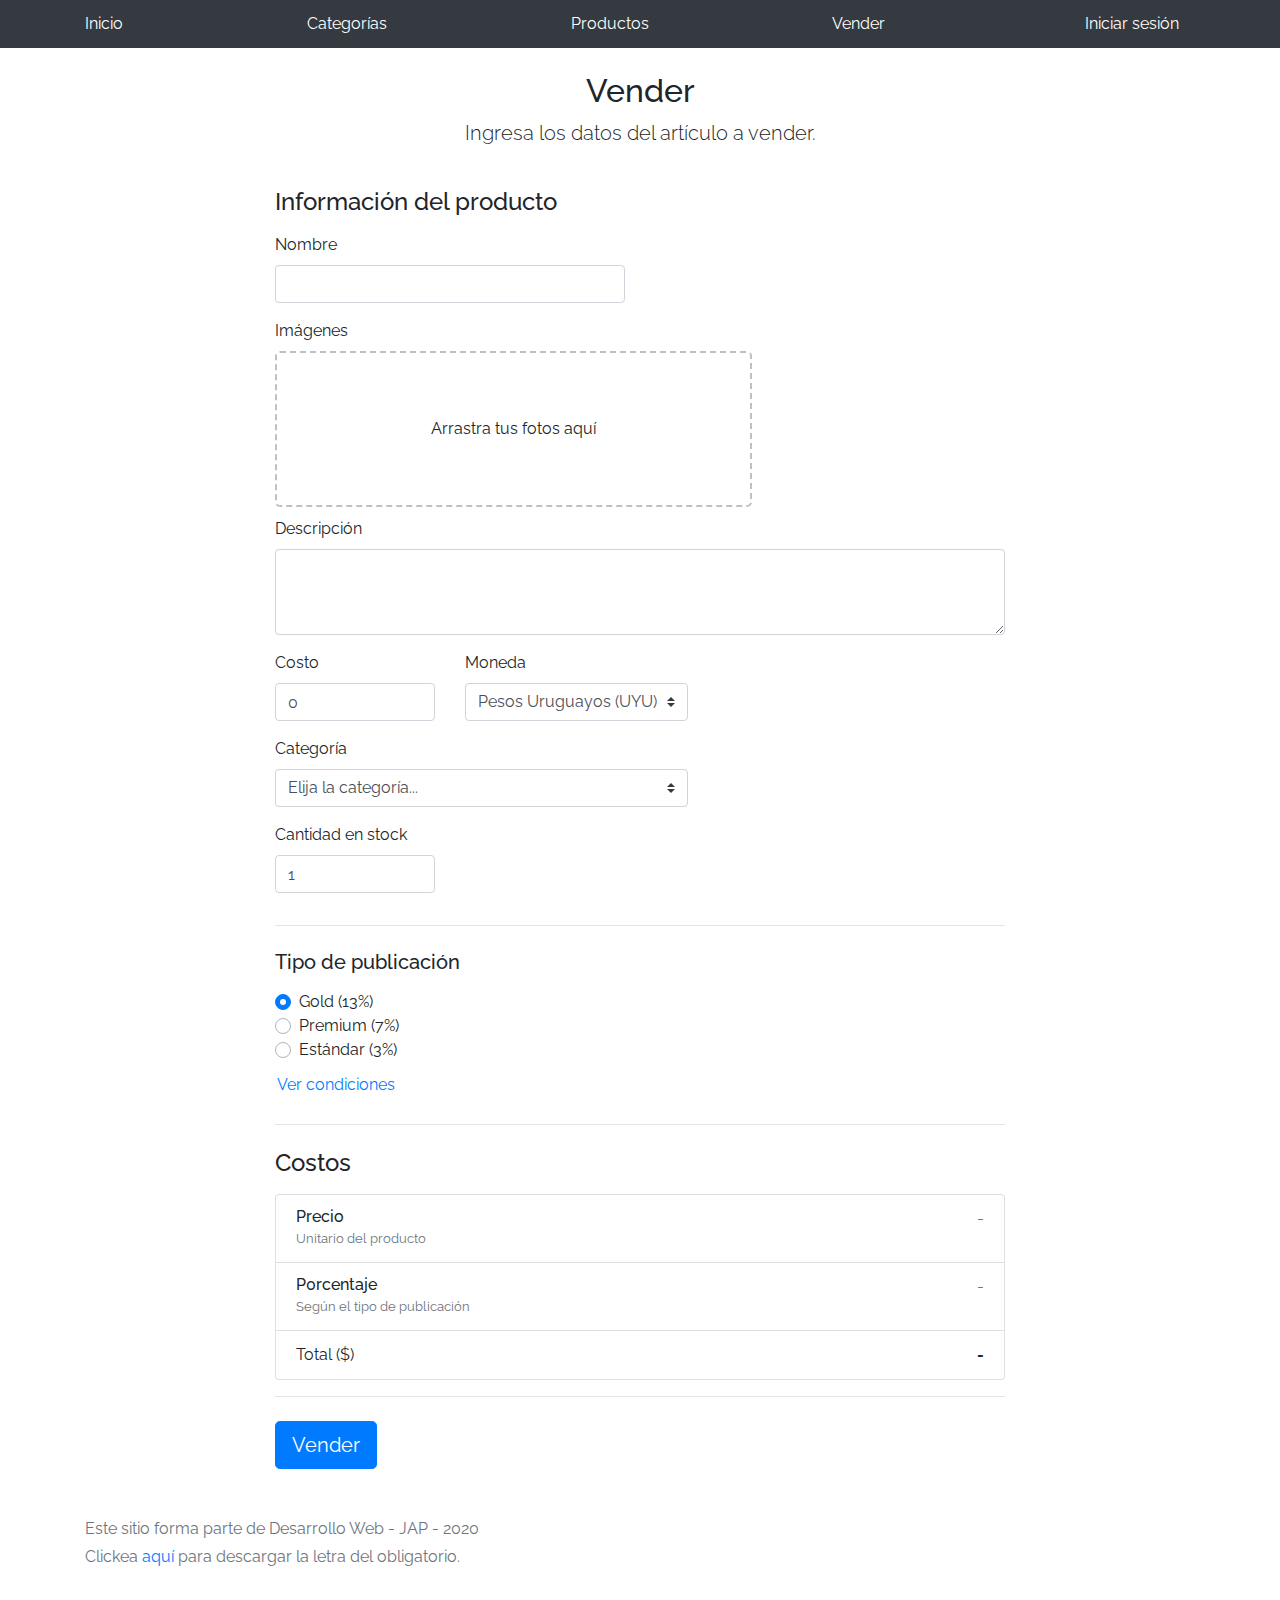
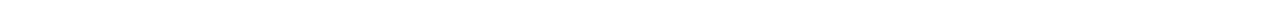
<file: sell.html>
<!DOCTYPE html>
<!-- saved from url=(0049)https://getbootstrap.com/docs/4.3/examples/album/ -->
<html lang="en"><head><meta http-equiv="Content-Type" content="text/html; charset=UTF-8">
    
    <meta name="viewport" content="width=device-width, initial-scale=1, shrink-to-fit=no">
    <meta name="description" content="">
    <title>eMercado - Todo lo que busques está aquí</title>

    <link rel="canonical" href="https://getbootstrap.com/docs/4.3/examples/album/">
    <link href="https://fonts.googleapis.com/css?family=Raleway:300,300i,400,400i,700,700i,900,900i" rel="stylesheet">

    <style>
      .bd-placeholder-img {
        font-size: 1.125rem;
        text-anchor: middle;
        -webkit-user-select: none;
        -moz-user-select: none;
        -ms-user-select: none;
        user-select: none;
      }

      @media (min-width: 768px) {
        .bd-placeholder-img-lg {
          font-size: 3.5rem;
        }
      }
    </style>
    <link href="css/bootstrap.min.css" rel="stylesheet">
    <link href="css/styles.css" rel="stylesheet">
    <link href="css/dropzone.css" rel="stylesheet">
  </head>
  <body>
    <nav class="site-header sticky-top py-1 bg-dark">
        <div class="container d-flex flex-column flex-md-row justify-content-between" id="navBar">
            <a class="py-2 d-none d-md-inline-block" href="homepage.html">Inicio</a>
            <a class="py-2 d-none d-md-inline-block" href="categories.html">Categorías</a>
            <a class="py-2 d-none d-md-inline-block" href="products.html">Productos</a>
            <a class="py-2 d-none d-md-inline-block" href="sell.html">Vender</a>
            <!--<a class="py-2 d-none d-md-inline-block" href="cart.html">Mi carrito</a>-->
        </div>
    </nav>
      <div class="container">
        <div class="text-center p-4">
          <h2>Vender</h2>
          <p class="lead">Ingresa los datos del artículo a vender.</p>
        </div>
        <div class="row justify-content-md-center">
          <div class="col-md-8 order-md-1">
            <h4 class="mb-3">Información del producto</h4>
            <form class="needs-validation" id="sell-info">
              <div class="row">
                <div class="col-md-6 mb-3">
                  <label for="productName">Nombre</label>
                  <input type="text" class="form-control" id="productName" placeholder="" value="" >
                  <div class="invalid-feedback">
                    Ingresa un nombre
                  </div>
                </div>
              </div>
              <div class="row">
                <div class="col-md-8 order-md-1">
                    <label for="zip">Imágenes</label>
                    <div class="needsclick dz-clickable" id="file-upload">
                      <div class="dz-message needsclick">
                        Arrastra tus fotos aquí<br>
                      </div>
                    </div>
                </div>
              </div>
              <div class="row">
                  <div class="col-md-12 mb-3">
                      <label for="productDescription">Descripción</label>
                      <textarea class="form-control" id="productDescription" rows="3"></textarea>
                  </div>
                </div>
              <div class="row">
                <div class="col-md-3 mb-3">
                  <label for="zip">Costo</label>
                  <input type="number" class="form-control" id="productCostInput" placeholder="" required="" value="0" min="0">
                  <div class="invalid-feedback">
                    El costo debe ser mayor que 0.
                  </div>
                </div>
                <div class="col-md-4 mb-3">
                    <label for="state">Moneda</label>
                    <select class="custom-select d-block w-100" id="productCurrency" required="">
                      <option selected>Pesos Uruguayos (UYU)</option>
                      <option>Dólares (USD)</option>
                    </select>
                    <div class="invalid-feedback">
                      Ingresa una categoría válida.
                    </div>
                  </div>
              </div>
              <div class="row">
                  <div class="col-md-7 mb-3">
                  <label for="state">Categoría</label>
                  <select class="custom-select d-block w-100" id="productCategory">
                    <option value="">Elija la categoría...</option>
                    <option>Autos</option>
                    <option>Juguetes</option>
                    <option>Muebles</option>
                    <option>Herramientas</option>
                    <option>Computadoras</option>
                    <option>Vestimenta</option>
                  </select>
                  <div class="invalid-feedback">
                    Por favor ingresa una categoría válida.
                  </div>
                </div>
              </div>
              <div class="row">
                  <div class="col-md-3 mb-3">
                    <label for="productCountInput">Cantidad en stock</label>
                    <input type="number" class="form-control" id="productCountInput" placeholder="" required="" value="1" min="0">
                    <div class="invalid-feedback">
                      La cantidad es requerida.
                    </div>
                  </div>
                </div>
              <hr class="mb-4">
              <h5 class="mb-3">Tipo de publicación</h5>
              <div class="d-block my-3">
                <div class="custom-control custom-radio">
                  <input id="goldradio" name="publicationType" type="radio" class="custom-control-input" checked="" required="">
                  <label class="custom-control-label" for="goldradio">Gold (13%)</label>
                </div>
                <div class="custom-control custom-radio">
                  <input id="premiumradio" name="publicationType" type="radio" class="custom-control-input" required="">
                  <label class="custom-control-label" for="premiumradio">Premium (7%)</label>
                </div>
                <div class="custom-control custom-radio">
                  <input id="standardradio" name="publicationType" type="radio" class="custom-control-input" required="">
                  <label class="custom-control-label" for="standardradio">Estándar (3%)</label>
                </div>
                <div class="row">
                  <button type="button" class="m-1 btn btn-link" data-toggle="modal" data-target="#contidionsModal">Ver condiciones</button>
                </div>
              </div>
              <hr class="mb-4">
              <h4 class="mb-3">Costos</h4>
              <ul class="list-group mb-3">
                  <li class="list-group-item d-flex justify-content-between lh-condensed">
                    <div>
                      <h6 class="my-0">Precio</h6>
                      <small class="text-muted">Unitario del producto</small>
                    </div>
                    <span class="text-muted" id="productCostText">-</span>
                  </li>
                  <li class="list-group-item d-flex justify-content-between lh-condensed">
                    <div>
                      <h6 class="my-0">P0rcentaje</h6>
                      <small class="text-muted">Según el tipo de publicación</small>
                    </div>
                    <span class="text-muted" id="comissionText">-</span>
                  </li>
                  <li class="list-group-item d-flex justify-content-between">
                    <span>Total ($)</span>
                    <strong id="totalCostText">-</strong>
                  </li>
                </ul>
              <hr class="mb-4">
              <button class="btn btn-primary btn-lg" type="submit">Vender</button>
            </form>
          </div>
        </div>
      </div>
      <footer class="text-muted">
        <div class="container">
            <p>Este sitio forma parte de Desarrollo Web - JAP - 2020</p>
            <p>Clickea <a target="_blank" href="Letra.pdf">aquí</a> para descargar la letra del obligatorio.</p>
        </div>
      </footer>
      <div class="alert fade" role="alert" id="alertResult">
          <span id="resultSpan"></span>
          <button type="button" class="close" data-dismiss="alert" aria-label="Close">
              <span aria-hidden="true">&times;</span>
          </button>
      </div>

      <div class="modal fade" tabindex="-1" role="dialog" id="contidionsModal">
        <div class="modal-dialog" role="document">
          <div class="modal-content">
            <div class="modal-header">
              <h5 class="modal-title">Condiciones de publicación</h5>
              <button type="button" class="close" data-dismiss="modal" aria-label="Close">
                <span aria-hidden="true">&times;</span>
              </button>
            </div>
            <div class="modal-body">
              <div class="container">
                  <div class="row">
                      <h5 class="text-warning">Gold (13%)</h5>
                      <p class="muted text-justify">Tu producto se verá de forma promocionada en portada, además de las condiciones de Premium y Estándar.</p>
                  </div>
                  <hr>
                  <div class="row">
                      <h5 class="text-primary">Stándar (7%)</h5>
                      <p class="muted text-justify">Se mostrará el producto en los primeros lugares de resultados de búsqueda, así cómo cuando se ingrese a la categoría que pertenezca.</p>
                  </div>
                  <hr>
                  <div class="row">
                      <h5 class="text-secondary">Estándar (3%)</h5>
                      <p class="muted text-justify">El producto se listará en la categoría correspondiente, así como en los resultados de búsquedas que coincidan con las palabras claves en el nombre.</p>
                  </div>
              </div>
            </div>
            <div class="modal-footer">
              <button type="button" class="btn btn-primary" data-dismiss="modal">Cerrar</button>
            </div>
          </div>
        </div>
      </div>
      <div id="spinner-wrapper"><div class="lds-ring"><div></div><div></div><div></div><div></div></div></div>
      <script src="js/jquery-3.4.1.min.js"></script>
      <script src="js/bootstrap.bundle.min.js"></script>
      <script src="js/dropzone.js"></script>
      <script src="js/init.js"></script>
      <script src="js/sell.js"></script>
    </body>
</html>
</file>
<file: css/styles.css>
.jumbotron,
.card-body,
.container,
.site-header {
    font-family: 'Raleway', serif !important;
}

.jumbotron .display-4 {
    font-weight: bold;
}

.jumbotron {
    height: 50vh;
    padding: 5em inherit;
    margin-bottom: 0;
    background-color: #53C0FB;
    background: url('../img/cover_back.png');
    background-size: cover;
    background-position: center;
    background-repeat: no-repeat;
    color: black;
    font-weight: bold;
}

@media (min-width: 768px) {
    .jumbotron {
        padding-top: 6rem;
        padding-bottom: 6rem;
    }
}

.jumbotron p:last-child {
    margin-bottom: 0;
}

.jumbotron-heading {
    font-weight: 300;
}

.jumbotron .container {
    max-width: 40rem;
    background-color: rgba(255, 255, 255, 0.5);
    border-radius: 10px;
    text-shadow: 1px 1px 2px grey;
}

.jumbotron .lead {
    font-size: 38px;
}

footer {
    padding-top: 3rem;
    padding-bottom: 3rem;
}

footer p {
    margin-bottom: .25rem;
}

.site-header a {
    color: white;
    transition: ease-in-out color .15s;
}

.light-text {
    color: white;
}

.site-header .dropdown-menu a {
    color: black;
}

.dropzone {
    border: 2px dashed #0087F7;
    border-radius: 5px;
    background: white;
}

.alert {
    position: fixed;
    top: 80px;
    width: 50%;
    left: 50%;
    transform: translate(-50%, 0);
}

.lds-ring {
    display: inline-block;
    position: relative;
    width: 64px;
    height: 64px;
    top: 50%;
    left: 50%;
}

.lds-ring div {
    box-sizing: border-box;
    display: block;
    position: absolute;
    width: 51px;
    height: 51px;
    margin: 6px;
    border: 6px solid #fff;
    border-radius: 50%;
    animation: lds-ring 1.2s cubic-bezier(0.5, 0, 0.5, 1) infinite;
    border-color: #fff transparent transparent transparent;
}

.lds-ring div:nth-child(1) {
    animation-delay: -0.45s;
}

.lds-ring div:nth-child(2) {
    animation-delay: -0.3s;
}

.lds-ring div:nth-child(3) {
    animation-delay: -0.15s;
}

@keyframes lds-ring {
    0% {
        transform: rotate(0deg);
    }
    100% {
        transform: rotate(360deg);
    }
}

#spinner-wrapper {
    position: fixed;
    background-color: rgba(0, 0, 0, 0.5);
    width: 100%;
    height: 100%;
    top: 0;
    left: 0;
    z-index: 1021;
    display: none;
}

a.custom-card,
a.custom-card:hover {
    color: inherit;
    text-decoration: inherit;
}


/*color de las estrellitas*/

.checked {
    color: orange;
}


/* foto de los perfiles que comentan*/

.avatar {
    vertical-align: middle;
    width: 50px;
    height: 50px;
    border-radius: 50%;
}


/*glow de los productos relacionados y texto justificado*/

#related {
    /* https://codersblock.com/blog/creating-glow-effects-with-css/ */
    box-shadow: 0 0 10px rgb(251, 185, 226);
    text-align: justify;
}


/* Credit to bootsnipp.com for the css for the color graph */

.colorgraph {
    height: 5px;
    border-top: 0;
    background: #c4e17f;
    border-radius: 5px;
    background-image: -webkit-linear-gradient(left, #c4e17f, #c4e17f 12.5%, #f7fdca 12.5%, #f7fdca 25%, #fecf71 25%, #fecf71 37.5%, #f0776c 37.5%, #f0776c 50%, #db9dbe 50%, #db9dbe 62.5%, #c49cde 62.5%, #c49cde 75%, #669ae1 75%, #669ae1 87.5%, #62c2e4 87.5%, #62c2e4);
    background-image: -moz-linear-gradient(left, #c4e17f, #c4e17f 12.5%, #f7fdca 12.5%, #f7fdca 25%, #fecf71 25%, #fecf71 37.5%, #f0776c 37.5%, #f0776c 50%, #db9dbe 50%, #db9dbe 62.5%, #c49cde 62.5%, #c49cde 75%, #669ae1 75%, #669ae1 87.5%, #62c2e4 87.5%, #62c2e4);
    background-image: -o-linear-gradient(left, #c4e17f, #c4e17f 12.5%, #f7fdca 12.5%, #f7fdca 25%, #fecf71 25%, #fecf71 37.5%, #f0776c 37.5%, #f0776c 50%, #db9dbe 50%, #db9dbe 62.5%, #c49cde 62.5%, #c49cde 75%, #669ae1 75%, #669ae1 87.5%, #62c2e4 87.5%, #62c2e4);
    background-image: linear-gradient(to right, #c4e17f, #c4e17f 12.5%, #f7fdca 12.5%, #f7fdca 25%, #fecf71 25%, #fecf71 37.5%, #f0776c 37.5%, #f0776c 50%, #db9dbe 50%, #db9dbe 62.5%, #c49cde 62.5%, #c49cde 75%, #669ae1 75%, #669ae1 87.5%, #62c2e4 87.5%, #62c2e4);
}
</file>
<file: css/login.css>
.btn { display: inline-block; *display: inline; *zoom: 1; padding: 4px 10px 4px; margin-bottom: 0; font-size: 13px; line-height: 18px; color: #363133; text-align: center;text-shadow: 0 1px 1px #3a3738; vertical-align: middle; background-color:rgba(245, 0, 102, 0.541); background-image: -moz-linear-gradient(top, #ffffff, #e6e6e6); background-image: -ms-linear-gradient(top, #ffffff, #e6e6e6); background-image: -webkit-gradient(linear, 0 0, 0 100%, from(#ffffff), to(#e6e6e6)); background-image: -webkit-linear-gradient(top, #ffffff, #e6e6e6); background-image: -o-linear-gradient(top, #ffffff, #e6e6e6); background-image: linear-gradient(top, #ffffff, #e6e6e6); background-repeat: repeat-x; filter: progid:dximagetransform.microsoft.gradient(startColorstr=#ffffff, endColorstr=#e6e6e6, GradientType=0); border-color: #e6e6e6 #e6e6e6 #e6e6e6; border-color: rgba(0, 0, 0, 0.1) rgba(0, 0, 0, 0.1) rgba(0, 0, 0, 0.25); border: 1px solid #e6e6e6; -webkit-border-radius: 4px; -moz-border-radius: 4px; border-radius: 4px; -webkit-box-shadow: inset 0 1px 0 rgba(255, 255, 255, 0.2), 0 1px 2px rgba(0, 0, 0, 0.05); -moz-box-shadow: inset 0 1px 0 rgba(255, 255, 255, 0.2), 0 1px 2px rgba(0, 0, 0, 0.05); box-shadow: inset 0 1px 0 rgba(255, 255, 255, 0.2), 0 1px 2px rgba(0, 0, 0, 0.05); cursor: pointer; *margin-left: .3em; }
.btn:hover, .btn:active, .btn.active, .btn.disabled, .btn[disabled] { background-color: #e6e6e6; }
.btn-large { padding: 9px 14px; font-size: 15px; line-height: normal; -webkit-border-radius: 5px; -moz-border-radius: 5px; border-radius: 5px; }
.btn:hover { color: #333333; text-decoration: none; background-color: #e6e6e6; background-position: 0 -15px; -webkit-transition: background-position 0.1s linear; -moz-transition: background-position 0.1s linear; -ms-transition: background-position 0.1s linear; -o-transition: background-position 0.1s linear; transition: background-position 0.1s linear; }
.btn-primary, .btn-primary:hover { text-shadow: 0 -1px 0 rgba(0, 0, 0, 0.25); color: #ffffff; }
.btn-primary.active { color: rgba(255, 255, 255, 0.75); }
.btn-primary { background-color: #252525; background-image: -moz-linear-gradient(top, #363133, #252525); background-image: -ms-linear-gradient(top, #363133, #252525); background-image: -webkit-gradient(linear, 0 0, 0 100%, from(#363133), to(#252525)); background-image: -webkit-linear-gradient(top, #363133, #252525); background-image: -o-linear-gradient(top, #363133, #252525); background-image: linear-gradient(top, #363133, #252525); background-repeat: repeat-x; filter: progid:dximagetransform.microsoft.gradient(startColorstr=#363133, endColorstr=#252525, GradientType=0);  border: 1px solid #252525; text-shadow: 1px 1px 1px rgba(0,0,0,0.4); box-shadow: inset 0 1px 0 rgba(255, 255, 255, 0.2), 0 1px 2px rgba(0, 0, 0, 0.5); }
.btn-primary:hover, .btn-primary:active, .btn-primary.active, .btn-primary.disabled, .btn-primary[disabled] { filter: none; background-color: #252525; }
.btn-block { width: 100%; display:block; } 
.btn-login{background: #363133; color:rgba(245, 0, 102, 0.541); font-weight:600;}
.btn-primary:hover, .btn-primary:active, .btn-primary.active, .btn-primary.disabled, .btn-primary[disabled] { filter: none; background-color: #3a3738; }
.btn-block { width: 100%; display:block; }

* { -webkit-box-sizing:border-box; -moz-box-sizing:border-box; -ms-box-sizing:border-box; -o-box-sizing:border-box; box-sizing:border-box; }

html { width: 100%; height:100%; overflow:hidden; }

body { 
	width: 100%;
	height:100%;
	font-family: 'Open Sans', sans-serif;
	background-image: url("https://image.freepik.com/vector-gratis/fondo-degradado-azul-rojo_53876-93822.jpg");
	background-color: #cccccc;
	background-repeat: no-repeat;
	background-size: cover;
	background-position: center; 	
	filter: progid:DXImageTransform.Microsoft.gradient( startColorstr='#3E1D6D', endColorstr='#092756',GradientType=1 );
}
.login { 
	position: absolute;
	top: 50%;
	left: 50%;
	margin: -150px 0 0 -150px;
	width:300px;
	height:300px;
}
.login h1 { color: #fff; text-shadow: 0 0 10px rgba(0,0,0,0.3); letter-spacing:1px; text-align:center; }

input { 
	width: 100%; 
	margin-bottom: 10px; 
	background: rgba(0,0,0,0.3);
	border: none;
	outline: none;
	padding: 10px;
	font-size: 13px;
	color: #fff;
	text-shadow: 1px 1px 1px rgba(0,0,0,0.3);
	border: 1px solid rgba(0,0,0,0.3);
	border-radius: 4px;
	box-shadow: inset 0 -5px 45px rgba(100,100,100,0.2), 0 1px 1px rgba(255,255,255,0.2);
	-webkit-transition: box-shadow .5s ease;
	-moz-transition: box-shadow .5s ease;
	-o-transition: box-shadow .5s ease;
	-ms-transition: box-shadow .5s ease;
	transition: box-shadow .5s ease;
}
input:focus { box-shadow: inset 0 -5px 45px rgba(100,100,100,0.4), 0 1px 1px rgba(255,255,255,0.2); }
.btn-primary {
	background-color: #ac1755;
	border-color: #ac1755;
}
#login{
	font-weight: normal;
	font: outline;
}
#loginTitle{
	color: #be0361;	
	font-weight: 750;
	font: outline;
}
#descTitle{
	color: lightgrey;
	font-size: large;
}
</file>
<file: css/dropzone.css>
/*
 * The MIT License
 * Copyright (c) 2012 Matias Meno <m@tias.me>
 */
.dropzone, .dropzone * {
  box-sizing: border-box; }

.dropzone {
  position: relative; }
  .dropzone .dz-preview {
    position: relative;
    display: inline-block;
    width: 120px;
    margin: 0.5em; }
    .dropzone .dz-preview .dz-progress {
      display: block;
      height: 15px;
      border: 1px solid #aaa; }
      .dropzone .dz-preview .dz-progress .dz-upload {
        display: block;
        height: 100%;
        width: 0;
        background: green; }
    .dropzone .dz-preview .dz-error-message {
      color: red;
      display: none; }
    .dropzone .dz-preview.dz-error .dz-error-message, .dropzone .dz-preview.dz-error .dz-error-mark {
      display: block; }
    .dropzone .dz-preview.dz-success .dz-success-mark {
      display: block; }
    .dropzone .dz-preview .dz-error-mark, .dropzone .dz-preview .dz-success-mark {
      position: absolute;
      display: none;
      left: 30px;
      top: 30px;
      width: 54px;
      height: 58px;
      left: 50%;
      margin-left: -27px; }

@-webkit-keyframes passing-through {
  0% {
    opacity: 0;
    -webkit-transform: translateY(40px);
    -moz-transform: translateY(40px);
    -ms-transform: translateY(40px);
    -o-transform: translateY(40px);
    transform: translateY(40px); }
  30%, 70% {
    opacity: 1;
    -webkit-transform: translateY(0px);
    -moz-transform: translateY(0px);
    -ms-transform: translateY(0px);
    -o-transform: translateY(0px);
    transform: translateY(0px); }
  100% {
    opacity: 0;
    -webkit-transform: translateY(-40px);
    -moz-transform: translateY(-40px);
    -ms-transform: translateY(-40px);
    -o-transform: translateY(-40px);
    transform: translateY(-40px); } }
@-moz-keyframes passing-through {
  0% {
    opacity: 0;
    -webkit-transform: translateY(40px);
    -moz-transform: translateY(40px);
    -ms-transform: translateY(40px);
    -o-transform: translateY(40px);
    transform: translateY(40px); }
  30%, 70% {
    opacity: 1;
    -webkit-transform: translateY(0px);
    -moz-transform: translateY(0px);
    -ms-transform: translateY(0px);
    -o-transform: translateY(0px);
    transform: translateY(0px); }
  100% {
    opacity: 0;
    -webkit-transform: translateY(-40px);
    -moz-transform: translateY(-40px);
    -ms-transform: translateY(-40px);
    -o-transform: translateY(-40px);
    transform: translateY(-40px); } }
@keyframes passing-through {
  0% {
    opacity: 0;
    -webkit-transform: translateY(40px);
    -moz-transform: translateY(40px);
    -ms-transform: translateY(40px);
    -o-transform: translateY(40px);
    transform: translateY(40px); }
  30%, 70% {
    opacity: 1;
    -webkit-transform: translateY(0px);
    -moz-transform: translateY(0px);
    -ms-transform: translateY(0px);
    -o-transform: translateY(0px);
    transform: translateY(0px); }
  100% {
    opacity: 0;
    -webkit-transform: translateY(-40px);
    -moz-transform: translateY(-40px);
    -ms-transform: translateY(-40px);
    -o-transform: translateY(-40px);
    transform: translateY(-40px); } }
@-webkit-keyframes slide-in {
  0% {
    opacity: 0;
    -webkit-transform: translateY(40px);
    -moz-transform: translateY(40px);
    -ms-transform: translateY(40px);
    -o-transform: translateY(40px);
    transform: translateY(40px); }
  30% {
    opacity: 1;
    -webkit-transform: translateY(0px);
    -moz-transform: translateY(0px);
    -ms-transform: translateY(0px);
    -o-transform: translateY(0px);
    transform: translateY(0px); } }
@-moz-keyframes slide-in {
  0% {
    opacity: 0;
    -webkit-transform: translateY(40px);
    -moz-transform: translateY(40px);
    -ms-transform: translateY(40px);
    -o-transform: translateY(40px);
    transform: translateY(40px); }
  30% {
    opacity: 1;
    -webkit-transform: translateY(0px);
    -moz-transform: translateY(0px);
    -ms-transform: translateY(0px);
    -o-transform: translateY(0px);
    transform: translateY(0px); } }
@keyframes slide-in {
  0% {
    opacity: 0;
    -webkit-transform: translateY(40px);
    -moz-transform: translateY(40px);
    -ms-transform: translateY(40px);
    -o-transform: translateY(40px);
    transform: translateY(40px); }
  30% {
    opacity: 1;
    -webkit-transform: translateY(0px);
    -moz-transform: translateY(0px);
    -ms-transform: translateY(0px);
    -o-transform: translateY(0px);
    transform: translateY(0px); } }
@-webkit-keyframes pulse {
  0% {
    -webkit-transform: scale(1);
    -moz-transform: scale(1);
    -ms-transform: scale(1);
    -o-transform: scale(1);
    transform: scale(1); }
  10% {
    -webkit-transform: scale(1.1);
    -moz-transform: scale(1.1);
    -ms-transform: scale(1.1);
    -o-transform: scale(1.1);
    transform: scale(1.1); }
  20% {
    -webkit-transform: scale(1);
    -moz-transform: scale(1);
    -ms-transform: scale(1);
    -o-transform: scale(1);
    transform: scale(1); } }
@-moz-keyframes pulse {
  0% {
    -webkit-transform: scale(1);
    -moz-transform: scale(1);
    -ms-transform: scale(1);
    -o-transform: scale(1);
    transform: scale(1); }
  10% {
    -webkit-transform: scale(1.1);
    -moz-transform: scale(1.1);
    -ms-transform: scale(1.1);
    -o-transform: scale(1.1);
    transform: scale(1.1); }
  20% {
    -webkit-transform: scale(1);
    -moz-transform: scale(1);
    -ms-transform: scale(1);
    -o-transform: scale(1);
    transform: scale(1); } }
@keyframes pulse {
  0% {
    -webkit-transform: scale(1);
    -moz-transform: scale(1);
    -ms-transform: scale(1);
    -o-transform: scale(1);
    transform: scale(1); }
  10% {
    -webkit-transform: scale(1.1);
    -moz-transform: scale(1.1);
    -ms-transform: scale(1.1);
    -o-transform: scale(1.1);
    transform: scale(1.1); }
  20% {
    -webkit-transform: scale(1);
    -moz-transform: scale(1);
    -ms-transform: scale(1);
    -o-transform: scale(1);
    transform: scale(1); } }
#file-upload, #file-upload * {
  box-sizing: border-box; }

#file-upload {
  min-height: 150px;
  border: 2px dashed silver;
  border-radius: 5px;
  background: white;
margin-bottom: 10px;}
  #file-upload.dz-clickable {
    cursor: pointer; }
    #file-upload.dz-clickable * {
      cursor: default; }
    #file-upload.dz-clickable .dz-message, #file-upload.dz-clickable .dz-message * {
      cursor: pointer; }
  #file-upload.dz-started .dz-message {
    display: none; }
  #file-upload.dz-drag-hover {
    border-style: solid; }
    #file-upload.dz-drag-hover .dz-message {
      opacity: 0.5; }
  #file-upload .dz-message {
    text-align: center;
    margin: 4em 0; }
  #file-upload .dz-preview {
    position: relative;
    display: inline-block;
    vertical-align: top;
    margin: 16px;
    min-height: 100px; }
    #file-upload .dz-preview:hover {
      z-index: 1000; }
      #file-upload .dz-preview:hover .dz-details {
        opacity: 1; }
    #file-upload .dz-preview.dz-file-preview .dz-image {
      border-radius: 20px;
      background: #999;
      background: linear-gradient(to bottom, #eee, #ddd); }
    #file-upload .dz-preview.dz-file-preview .dz-details {
      opacity: 1; }
    #file-upload .dz-preview.dz-image-preview {
      background: white; }
      #file-upload .dz-preview.dz-image-preview .dz-details {
        -webkit-transition: opacity 0.2s linear;
        -moz-transition: opacity 0.2s linear;
        -ms-transition: opacity 0.2s linear;
        -o-transition: opacity 0.2s linear;
        transition: opacity 0.2s linear; }
    #file-upload .dz-preview .dz-remove {
      font-size: 14px;
      text-align: center;
      display: block;
      cursor: pointer;
      border: none; }
      #file-upload .dz-preview .dz-remove:hover {
        text-decoration: underline; }
    #file-upload .dz-preview:hover .dz-details {
      opacity: 1; }
    #file-upload .dz-preview .dz-details {
      z-index: 20;
      position: absolute;
      top: 0;
      left: 0;
      opacity: 0;
      font-size: 13px;
      min-width: 100%;
      max-width: 100%;
      padding: 2em 1em;
      text-align: center;
      color: rgba(0, 0, 0, 0.9);
      line-height: 150%; }
      #file-upload .dz-preview .dz-details .dz-size {
        margin-bottom: 1em;
        font-size: 16px; }
      #file-upload .dz-preview .dz-details .dz-filename {
        white-space: nowrap; }
        #file-upload .dz-preview .dz-details .dz-filename:hover span {
          border: 1px solid rgba(200, 200, 200, 0.8);
          background-color: rgba(255, 255, 255, 0.8); }
        #file-upload .dz-preview .dz-details .dz-filename:not(:hover) {
          overflow: hidden;
          text-overflow: ellipsis; }
          #file-upload .dz-preview .dz-details .dz-filename:not(:hover) span {
            border: 1px solid transparent; }
      #file-upload .dz-preview .dz-details .dz-filename span, #file-upload .dz-preview .dz-details .dz-size span {
        background-color: rgba(255, 255, 255, 0.4);
        padding: 0 0.4em;
        border-radius: 3px; }
    #file-upload .dz-preview:hover .dz-image img {
      -webkit-transform: scale(1.05, 1.05);
      -moz-transform: scale(1.05, 1.05);
      -ms-transform: scale(1.05, 1.05);
      -o-transform: scale(1.05, 1.05);
      transform: scale(1.05, 1.05);
      -webkit-filter: blur(8px);
      filter: blur(8px); }
    #file-upload .dz-preview .dz-image {
      border-radius: 20px;
      overflow: hidden;
      width: 120px;
      height: 120px;
      position: relative;
      display: block;
      z-index: 10; }
      #file-upload .dz-preview .dz-image img {
        display: block; }
    #file-upload .dz-preview.dz-success .dz-success-mark {
      -webkit-animation: passing-through 3s cubic-bezier(0.77, 0, 0.175, 1);
      -moz-animation: passing-through 3s cubic-bezier(0.77, 0, 0.175, 1);
      -ms-animation: passing-through 3s cubic-bezier(0.77, 0, 0.175, 1);
      -o-animation: passing-through 3s cubic-bezier(0.77, 0, 0.175, 1);
      animation: passing-through 3s cubic-bezier(0.77, 0, 0.175, 1); }
    #file-upload .dz-preview.dz-error .dz-error-mark {
      opacity: 1;
      -webkit-animation: slide-in 3s cubic-bezier(0.77, 0, 0.175, 1);
      -moz-animation: slide-in 3s cubic-bezier(0.77, 0, 0.175, 1);
      -ms-animation: slide-in 3s cubic-bezier(0.77, 0, 0.175, 1);
      -o-animation: slide-in 3s cubic-bezier(0.77, 0, 0.175, 1);
      animation: slide-in 3s cubic-bezier(0.77, 0, 0.175, 1); }
    #file-upload .dz-preview .dz-success-mark, #file-upload .dz-preview .dz-error-mark {
      pointer-events: none;
      opacity: 0;
      z-index: 500;
      position: absolute;
      display: block;
      top: 50%;
      left: 50%;
      margin-left: -27px;
      margin-top: -27px; }
      #file-upload .dz-preview .dz-success-mark svg, #file-upload .dz-preview .dz-error-mark svg {
        display: block;
        width: 54px;
        height: 54px; }
    #file-upload .dz-preview.dz-processing .dz-progress {
      opacity: 1;
      -webkit-transition: all 0.2s linear;
      -moz-transition: all 0.2s linear;
      -ms-transition: all 0.2s linear;
      -o-transition: all 0.2s linear;
      transition: all 0.2s linear; }
    #file-upload .dz-preview.dz-complete .dz-progress {
      opacity: 0;
      -webkit-transition: opacity 0.4s ease-in;
      -moz-transition: opacity 0.4s ease-in;
      -ms-transition: opacity 0.4s ease-in;
      -o-transition: opacity 0.4s ease-in;
      transition: opacity 0.4s ease-in; }
    #file-upload .dz-preview:not(.dz-processing) .dz-progress {
      -webkit-animation: pulse 6s ease infinite;
      -moz-animation: pulse 6s ease infinite;
      -ms-animation: pulse 6s ease infinite;
      -o-animation: pulse 6s ease infinite;
      animation: pulse 6s ease infinite; }
    #file-upload .dz-preview .dz-progress {
      opacity: 1;
      z-index: 1000;
      pointer-events: none;
      position: absolute;
      height: 16px;
      left: 50%;
      top: 50%;
      margin-top: -8px;
      width: 80px;
      margin-left: -40px;
      background: rgba(255, 255, 255, 0.9);
      -webkit-transform: scale(1);
      border-radius: 8px;
      overflow: hidden; }
      #file-upload .dz-preview .dz-progress .dz-upload {
        background: #333;
        background: linear-gradient(to bottom, #666, #444);
        position: absolute;
        top: 0;
        left: 0;
        bottom: 0;
        width: 0;
        -webkit-transition: width 300ms ease-in-out;
        -moz-transition: width 300ms ease-in-out;
        -ms-transition: width 300ms ease-in-out;
        -o-transition: width 300ms ease-in-out;
        transition: width 300ms ease-in-out; }
    #file-upload .dz-preview.dz-error .dz-error-message {
      display: block; }
    #file-upload .dz-preview.dz-error:hover .dz-error-message {
      opacity: 1;
      pointer-events: auto; }
    #file-upload .dz-preview .dz-error-message {
      pointer-events: none;
      z-index: 1000;
      position: absolute;
      display: block;
      display: none;
      opacity: 0;
      -webkit-transition: opacity 0.3s ease;
      -moz-transition: opacity 0.3s ease;
      -ms-transition: opacity 0.3s ease;
      -o-transition: opacity 0.3s ease;
      transition: opacity 0.3s ease;
      border-radius: 8px;
      font-size: 13px;
      top: 130px;
      left: -10px;
      width: 140px;
      background: #be2626;
      background: linear-gradient(to bottom, #be2626, #a92222);
      padding: 0.5em 1.2em;
      color: white; }
      #file-upload .dz-preview .dz-error-message:after {
        content: '';
        position: absolute;
        top: -6px;
        left: 64px;
        width: 0;
        height: 0;
        border-left: 6px solid transparent;
        border-right: 6px solid transparent;
        border-bottom: 6px solid #be2626; }

#file-upload .dz-preview.dz-error .dz-error-message, #file-upload .dz-preview.dz-error .dz-error-mark{
  display: none;
}
</file>
